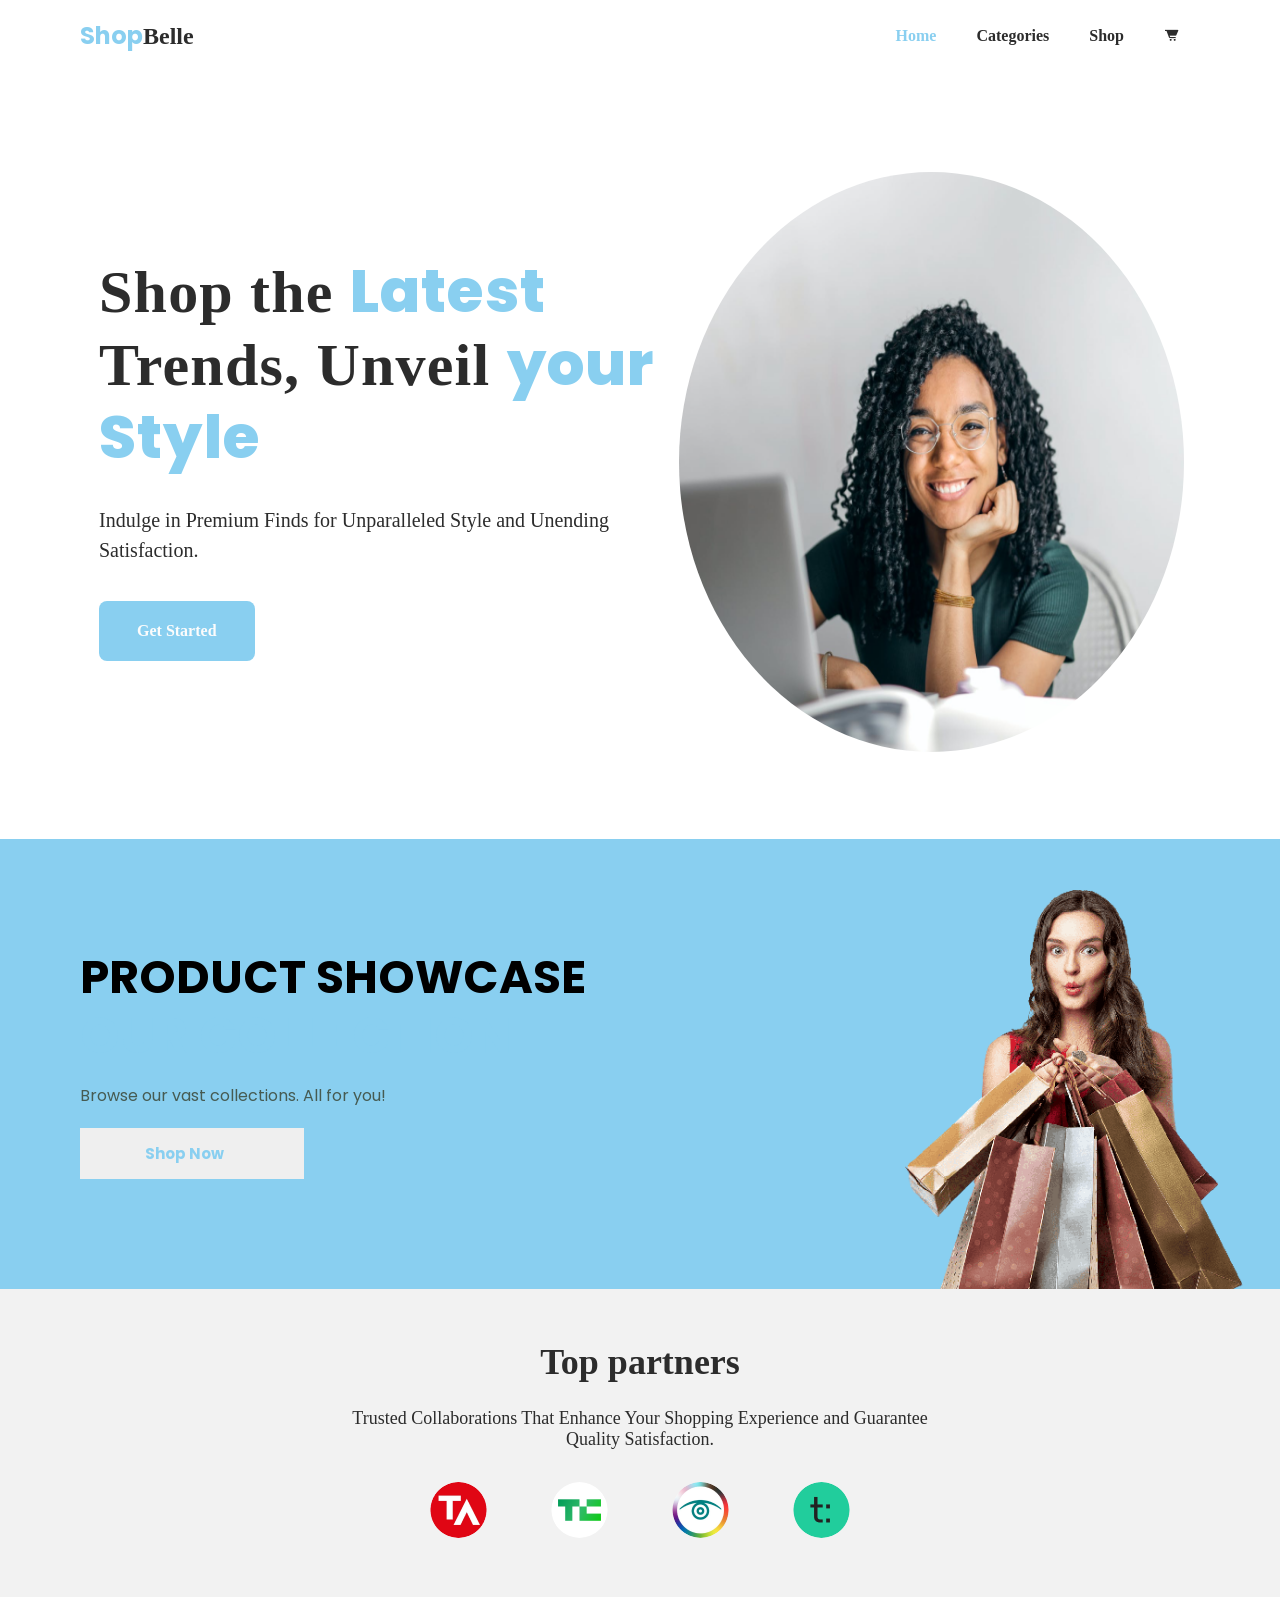
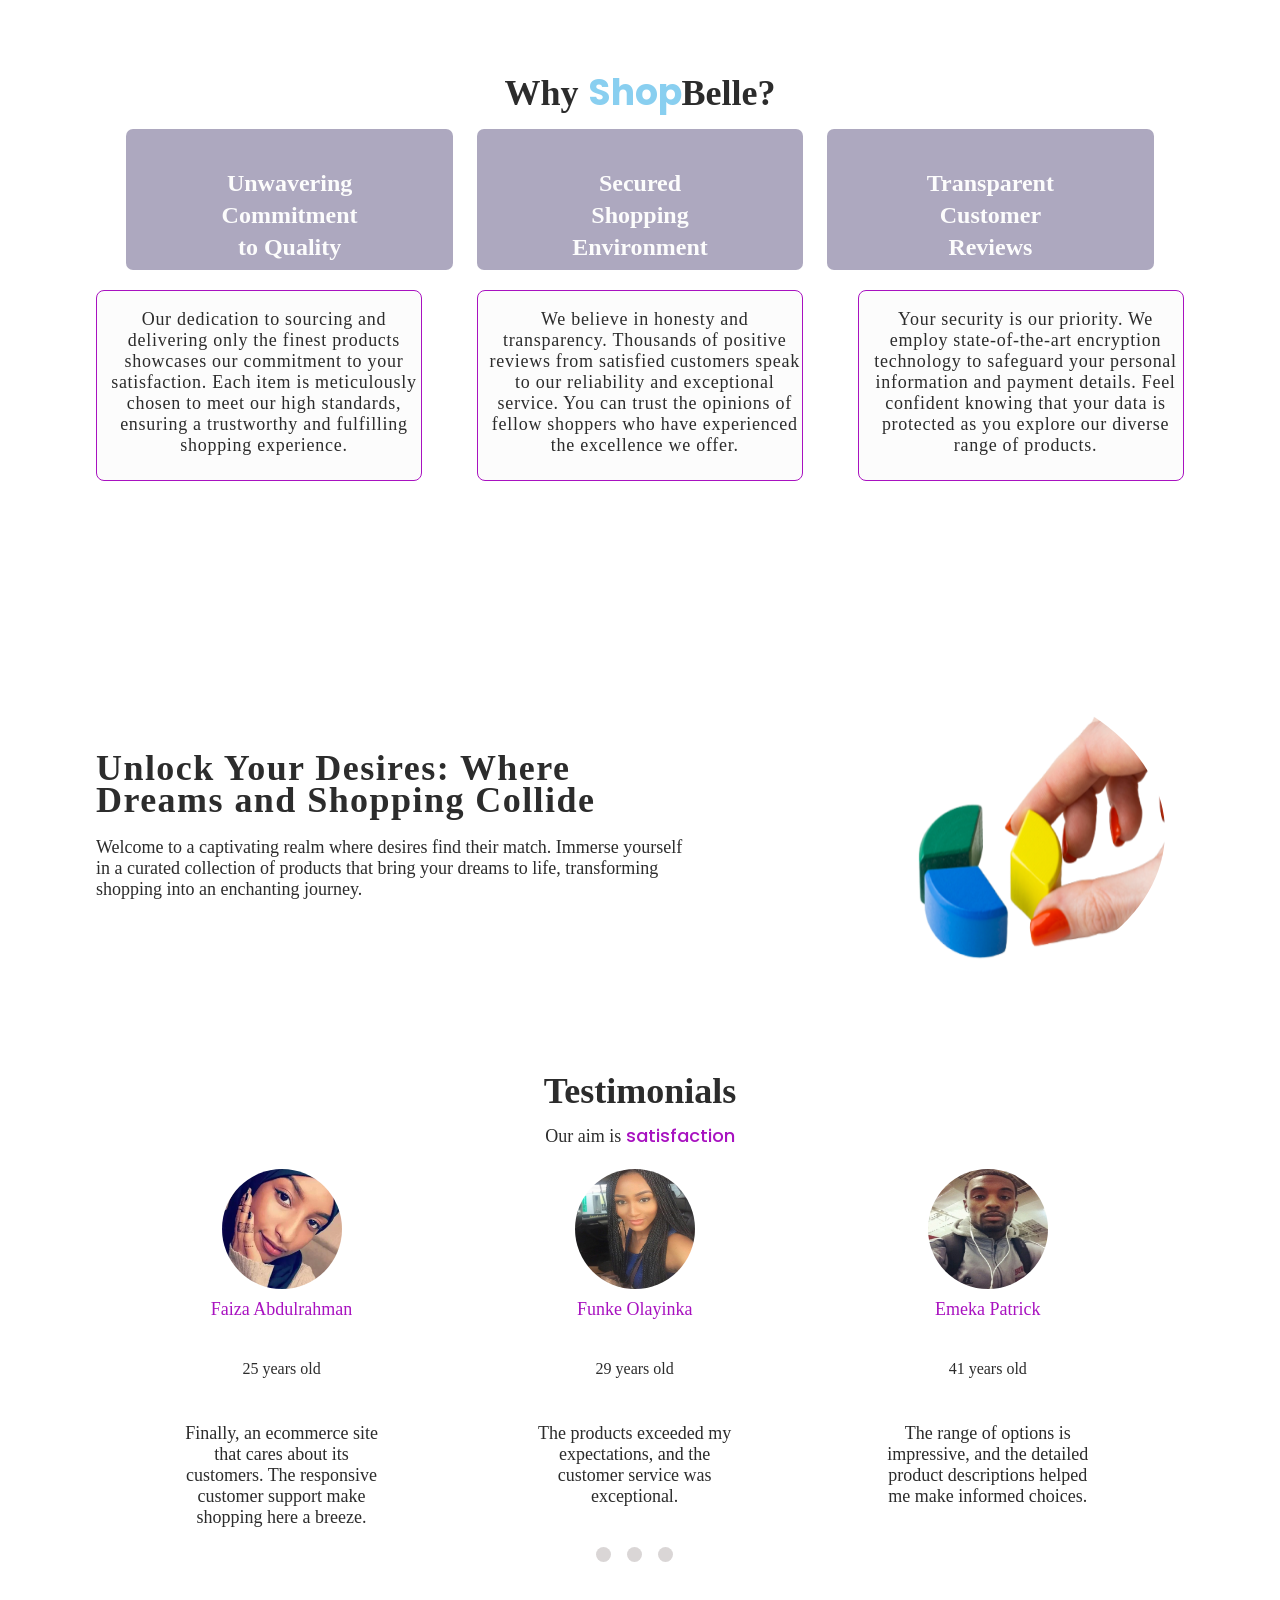
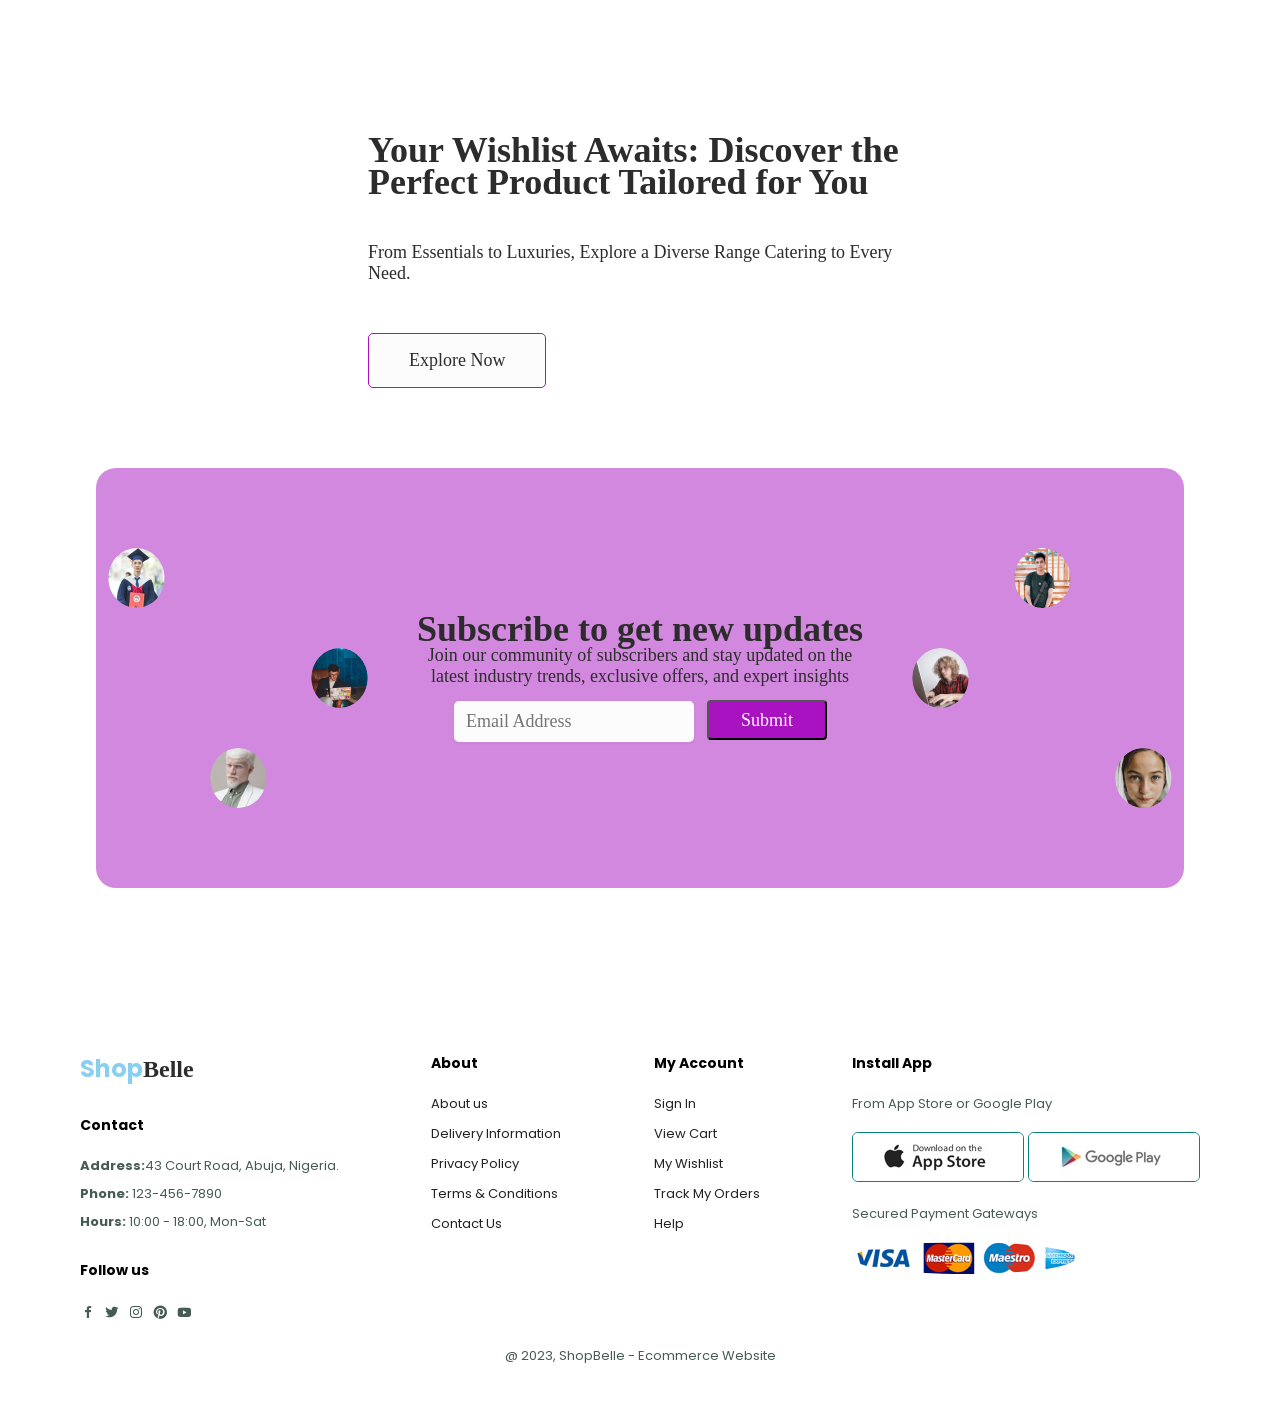
<file: index.html>
<!DOCTYPE html>
<html lang="en">
  <head>
    <meta charset="UTF-8" />
    <meta name="viewport" content="width=device-width, initial-scale=1.0" />
    <title>Landing Page</title>
    <link rel="stylesheet" href="index.css" />
    <link href='https://unpkg.com/boxicons@2.1.4/css/boxicons.min.css' rel='stylesheet'>
    <link rel="preconnect" href="https://fonts.googleapis.com">
    <link rel="preconnect" href="https://fonts.gstatic.com" crossorigin>
    <link
      href="https://fonts.googleapis.com/css2?family=Bentham&family=Lato:ital,wght@0,300;0,400;0,700;1,300;1,400&family=Poppins:ital,wght@0,100;0,200;0,300;0,400;0,500;0,600;0,700;1,100;1,200;1,300;1,400;1,500;1,600&display=swap"
      rel="stylesheet">
  </head>
  <body>
    <section id="header">
      <div 
      class="logo">Shop<span>Belle</span>
    </div>
      <div>
          <ul id="navbar">
              <li><a class="active" href="index.html"> Home</a></li>
              <li><a href="sign-up.html"> Categories</a></li>
              <li><a href="sign-up.html"> Shop</a></li>
              <li><a href="#"><i class='bx bxs-cart-alt'></i></a></li>
          </ul>
      </div>
  </section>
  
      <!-- first section -->
      <section class="one">
        <div class="one-holder">
          <div class="sectone-intro">
            <h1 class="intro-hd">
              Shop the <span>Latest</span> Trends, Unveil
              <span>your Style</span>
            </h1>
            <p class="intro-para">
              Indulge in Premium Finds for Unparalleled Style and
              Unending Satisfaction.
            </p>

            <a href="sign-up.html" class="start"> Get Started </a>
          </div>
          <div class="sectone-img">
            <img src="image/image 30.png" alt="" />
          </div>
        </div>
      </section>

      <!-- another section-->

      <!-- <section id="deployment">
          <h2>Deployed Site</h2>
        <p> Click below to navigate to the deployed project application.</p>
        <a href=""> 
          <button>View</button>
        </a> 
        </style>
    </section> -->

      <section id="productshowcase">
        <h2>PRODUCT SHOWCASE</h2>    
        <h1>OUR COLLECTION</h1>
        <p> Browse our vast collections. All for you!</p>
        <a href="sign-up.html"> 
          <button>Shop Now</button>
        </a> 
    </section>

      <!-- second section -->
      <section class="two">
        <div class="two-holder">
          <h2 class="two-hd">Top partners</h2>
          <p class="two-para">
            Trusted Collaborations That Enhance Your Shopping Experience 
            and Guarantee Quality Satisfaction.
            
          </p>

          <div class="logo-holders">
            <div class="logo-hold">
              <img src="image/Tech Advisor - jpeg 0.png" alt="" />
            </div>

            <div class="logo-hold">
              <img src="image/TechCrunch - png 0.png" alt="" />
            </div>

            <div class="logo-hold">
              <img src="image/TechTarget - jpeg 0.png" alt="" />
            </div>

            <div class="logo-hold">
              <img src="image/Teachable - png 0.png" alt="" />
            </div>
          </div>
        </div>
      </section>

    
       
      <!-- third section -->
      <section class="three">
        <div class="three-holder">
          <h2 class="three-hd">Why <span>Shop</span>Belle?</h2>

          <div class="three-first-row">
            <div>
              <h3 class="assure">Unwavering Commitment to Quality</h3>
            </div>

            <div>
              <h3 class="assure">Secured Shopping Environment</h3>
            </div>

            <div>
              <h3 class="assure">Transparent Customer Reviews</h3>
            </div>
          </div>

          <div class="three-second-row">
            <div>
              <p class="assure-info">
                Our dedication to sourcing and delivering only the finest products 
                showcases our commitment to your satisfaction. Each item is 
                meticulously chosen to meet our high standards, ensuring a trustworthy 
                and fulfilling shopping experience.
                
                
                
              </p>
            </div>

            <div>
              <p class="assure-info">
                We believe in honesty and transparency. Thousands of positive reviews 
                from satisfied customers speak to our reliability and exceptional service. 
                You can trust the opinions of fellow shoppers who have experienced the excellence we offer.
              </p>
            </div>

            <div>
              <p class="assure-info">
                Your security is our priority. We employ state-of-the-art encryption technology to safeguard 
                your personal information and payment details. Feel confident knowing that your data is protected 
                as you explore our diverse range of products.
              </p>
            </div>
          </div>
        </div>
      </section>

    </br></br>

      <br>
      <!-- <section id="aboutproject">
        <h2>About This Project</h2></br>
        <h4>Description</h4></br>
        <p>
          As passionate web developers and students at Holberton School, our journey into the world of web development has been a thrilling 
          adventure filled with countless learning experiences. The inspiration for this project, which we proudly present as a Portfolio Project 
          for Holberton School, originates from a personal fascination with the power of e-commerce and its potential to transform the way businesses 
          connect with their customers. 
          Delving into the world of HTML, CSS, and JavaScript, we realized the immense potential of these technologies to create immersive online 
          experiences. 
          The inspiration for this project truly crystallized when we noticed a gap in the market for a specific niche that we were passionate about. 
          We saw an opportunity to combine our love for web development with our interest in this niche, and that's when the idea for this project was born. 
          </br></br>Throughout the project's development, we poured our hearts and souls into every line of code, every design element, and every user interaction. 
          We constantly drew inspiration from the world of web development and e-commerce, exploring the latest design trends, studying successful online businesses, 
          and learning about the nuances of user experience.
          </br>This project is a testament to our growth as web developers and the transformative journey we've undergone at Holberton School. 
          It's a representation of our passion for creating meaningful online experiences and determination to contribute to the ever-evolving world of e-commerce.
          We invite you to explore this Portfolio Project, which is not just a culmination of our technical skills but also a reflection of our personal journey in web development.
        </p>
       
    </br>
    <h4> Team Members Links</h4>
      <section id="teams" class='parent'>
        <div class='child'>
          <h5>Omidiji Oluwaseyi Simon</h5>
          </br></br> <strong>LinkedIn</strong>: <a href="https://linkedin.com/in/" target="_blank"> omidiji-oluwaseyi's LinkedIn </a>
          </br></br> <strong>Github</strong>: <a href="https://github.com/Distinctsy/" target="_blank"> Distinctsy's Github </a>
          </br></br> <strong>Twitter</strong>: <a href="https://twitter.com/" target="_blank"> Distinctsy's Twitter </a>
        </div>

        <div class='child'>
          <h5>Babatunde Saheed Oluwunmi Babatunde</h5>
          </br></br> <strong>LinkedIn</strong>: <a href="https://linkedin.com/in/saheed-babatunde" target="_blank"> Babatunde's LinkedIn </a>
          </br></br> <strong>Github</strong>: <a href="https://github.com/Olababs98" target="_blank"> Babatunde's Github </a>
          </br></br> <strong>Twitter</strong>: <a href="https://twitter.com/Saheed63774779" target="_blank"> Babatunde's Twitter </a>
        </div>

        <div class='child'>
          <h5>Maryam Garba</h5>
          </br> <strong>LinkedIn</strong>: <a href="https://linkedin.com/in/masha-a-m/" target="_blank"> Maryam's LinkedIn </a>
          </br></br> <strong>Github</strong>: <a href="https://github.com/masha-a-m/" target="_blank"> Maryam's Github</a> 
          </br></br> <strong>Twitter</strong>: <a href="https://twitter.com/bookoverboys/" target="_blank"> Maryam's Twitter</a>
        </div>

      </section>
        
        </br><h4>Github Repository</h4>
        <a href="https://github.com/Distinctsy/alx_project_1" target="_blank"> ShopVerse </a>


      </section> -->
    
  
      
      <!-- fourth section -->
      <section class="four">
        <div class="four-holder">
          <div class="sectfour-intro">
            <h2 class="sectfour-hd">
              Unlock Your Desires: Where Dreams and Shopping Collide
            </h2>
            <p class="sectfour-para">
              Welcome to a captivating realm where desires find their match. 
              Immerse yourself in a curated collection of products that bring your dreams to life, 
              transforming shopping into an enchanting journey.
            </p>
          </div>

          <div class="sectfour-img">
            <img src="image/Close up hand holding pie chart.png" alt="" />
          </div>
        </div>
      </section>

      <!-- fifth section -->
            <!-- sixth section -->
      <section class="six">
        <div class="six-holder">
          <h2 class="six-hd">Testimonials</h2>
          <p class="six-para">Our aim is <span>satisfaction</span></p>

          <div class="slide">
            <div class="slide-one">
              <img src="./image2/serially/20201011164920_467504003_2507264626631519049_480_463_80_webp.jpg" alt="" width="120" height="120"/>
              <h3 class="identity">Faiza Abdulrahman</h3>
              <p class="identity-age">25 years old</p>

              <p class="silde-para">
                Finally, an ecommerce site that cares about its customers. 
                The responsive customer support make shopping here a breeze.
              </p>
            </div>

            <div class="slide-one">
              <img src="./image2/serially/77b2f5e9cae0e7438c8230a9085d1b6b.jpg" alt="" width="120" height="120" />
              <style>
                img{
                  border-radius: 50%;
                }
              </style>
              <h3 class="identity">Funke Olayinka</h3>
              <p class="identity-age">29 years old</p>

              <p class="silde-para">
                The products exceeded my expectations, and the customer 
                service was exceptional. 
              </p>
            </div>

            <div class="slide-one">
              <img src="./image2/serially/10918136_igboman2_jpegacf91294770fcf8e8bcb86365ba8bd3f.jpg" alt="" width="120" height="120"/>
              <h3 class="identity">Emeka Patrick</h3>
              <p class="identity-age">41 years old</p>

              <p class="silde-para">
                The range of options is impressive, and the detailed product 
                descriptions helped me make informed choices.
              </p>
            </div>
          </div>
          <div class="coldots">
            <span class="dot" onclick="currentSlides(1)"></span>
            <span class="dot" onclick="currentSlides(2)"></span>
            <span class="dot" onclick="currentSlides(3)"></span>
          </div>
        </div>
      </section>

      <br><br><br><br><br>
      <!-- seventh section -->
      <section class="seven">
        <div class="seven-holder">
          <div class="sectsev-intro">
            <h1 class="intro-hd">Your Wishlist Awaits: 
              Discover the Perfect Product Tailored for You</h1>
            <p class="seven-para">
              From Essentials to Luxuries, Explore a Diverse Range 
              Catering to Every Need.
            </p>
            
            <a href="sign-up.html" class="start-join"> Explore Now </a>
          </div>
          
          </div>
        </div>
        <!-- <div class="shade"></div> -->
      </section>

      <!-- eigth section -->
      <section class="eight">
        <div class="eight-holder">
          <div class="eight-one">
            <div class="dp-holder">
              <img src="image/Ellipse 168.png" alt="" />
            </div>
            <div class="dp-holder">
              <img src="image/Ellipse 167.png" alt="" />
            </div>
            <div class="dp-holder">
              <img src="image/Ellipse 166.png" alt="" />
            </div>
          </div>
          <div class="eight-two">
            <h2 class="eight-two-hd">Subscribe to get new updates</h2>
            <div class="eight-two-para">
              Join our community of subscribers and stay updated on the latest
              industry trends, exclusive offers, and expert insights
            </div>
            <form action="" method="post">
              <input
                type="email"
                name="email"
                id="email"
                placeholder="Email Address"
              />
              <input type="submit" value="Submit" class="start" />
            </form>
          </div>
          <div class="eight-three">
            <div class="dp-holder">
              <img src="image/Ellipse 166 (1).png" alt="" />
            </div>
            <div class="dp-holder">
              <img src="image/Ellipse 167 (1).png" alt="" />
            </div>
            <div class="dp-holder">
              <img src="image/Ellipse 168 (1).png" alt="" />
            </div>
          </div>
        </div>
      </section>

      <!-- finally footer -->

      <br><br><br><br><br>
      <footer class="section-p1">
        <div class="col">
            <div class="logo">Shop<span>Belle</span></div>
            <h4>Contact</h4>
            <p><strong>Address:</strong>43 Court Road, Abuja, Nigeria.</p>
            <p><strong>Phone:</strong> 123-456-7890</p>
            <p><strong>Hours:</strong> 10:00 - 18:00, Mon-Sat</p>
            <div class="follow">
                <h4> Follow us</h4>
                <div class="icon">
                    <i class='bx bxl-facebook'></i>
                    <i class='bx bxl-twitter' ></i>
                    <i class='bx bxl-instagram'></i>
                    <i class='bx bxl-pinterest' ></i>
                    <i class='bx bxl-youtube' ></i>
                </div>
            </div>
        </div>
    
        <div class="col">
            <h4>About</h4>
            <a href="#">About us</a>
            <a href="#">Delivery Information</a>
            <a href="#">Privacy Policy</a>
            <a href="#">Terms & Conditions</a>
            <a href="#">Contact Us</a>
        </div>
    
        <div class="col">
            <h4>My Account</h4>
            <a href="#">Sign In</a>
            <a href="#">View Cart</a>
            <a href="#">My Wishlist</a>
            <a href="#">Track My Orders</a>
            <a href="#">Help</a>
        </div>
    
        <div class="col install">
            <h4> Install App</h4>
            <p>From App Store or Google Play</p>
            <div class="row">
                <img src="image2/app.jpg" alt="">
                <img src="image2/play.jpg" alt="" >
            </div>
            <p>Secured Payment Gateways</p>
            <img src="image2/pay.png" alt="" >
    
        </div>
    
        <div class="copyright">
            <p>@ 2023, ShopBelle - Ecommerce Website</p>
        </div>
    
       </footer>
    
    </div>
  </body>
</html>
</file>
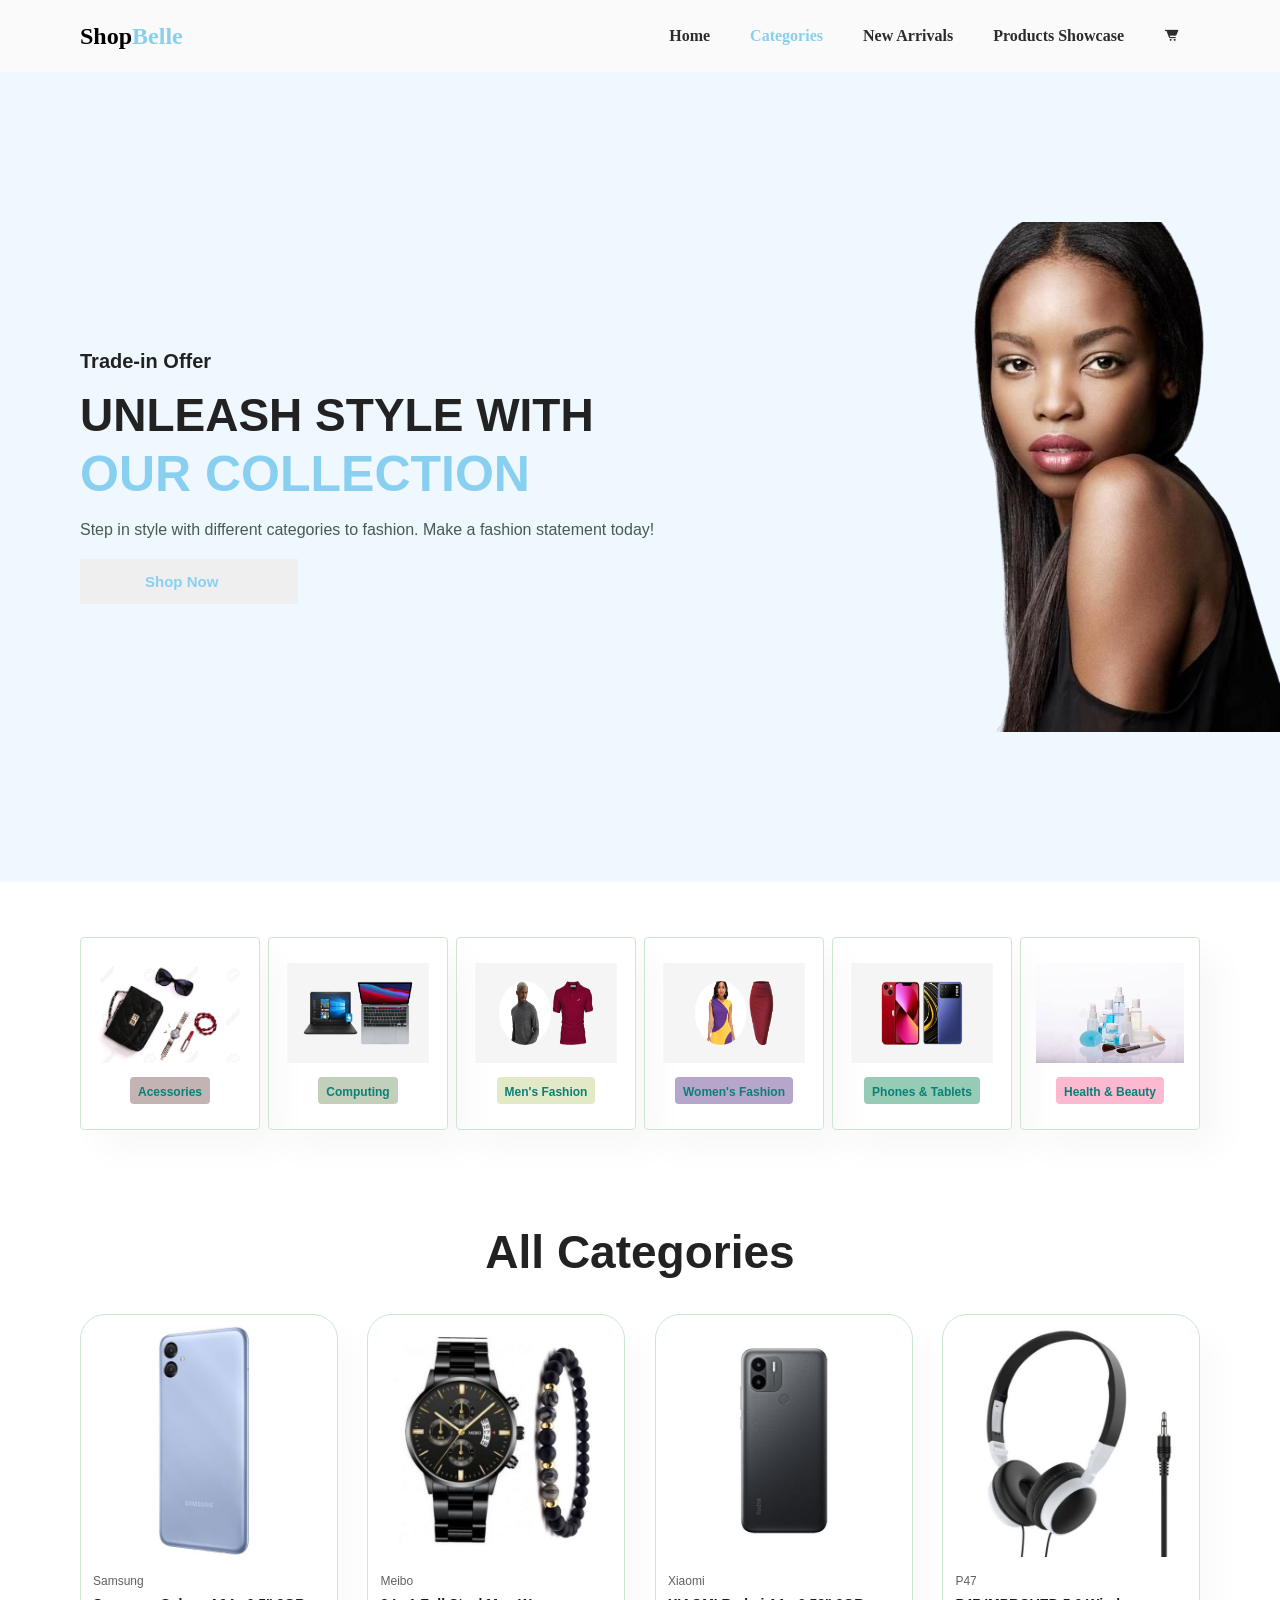
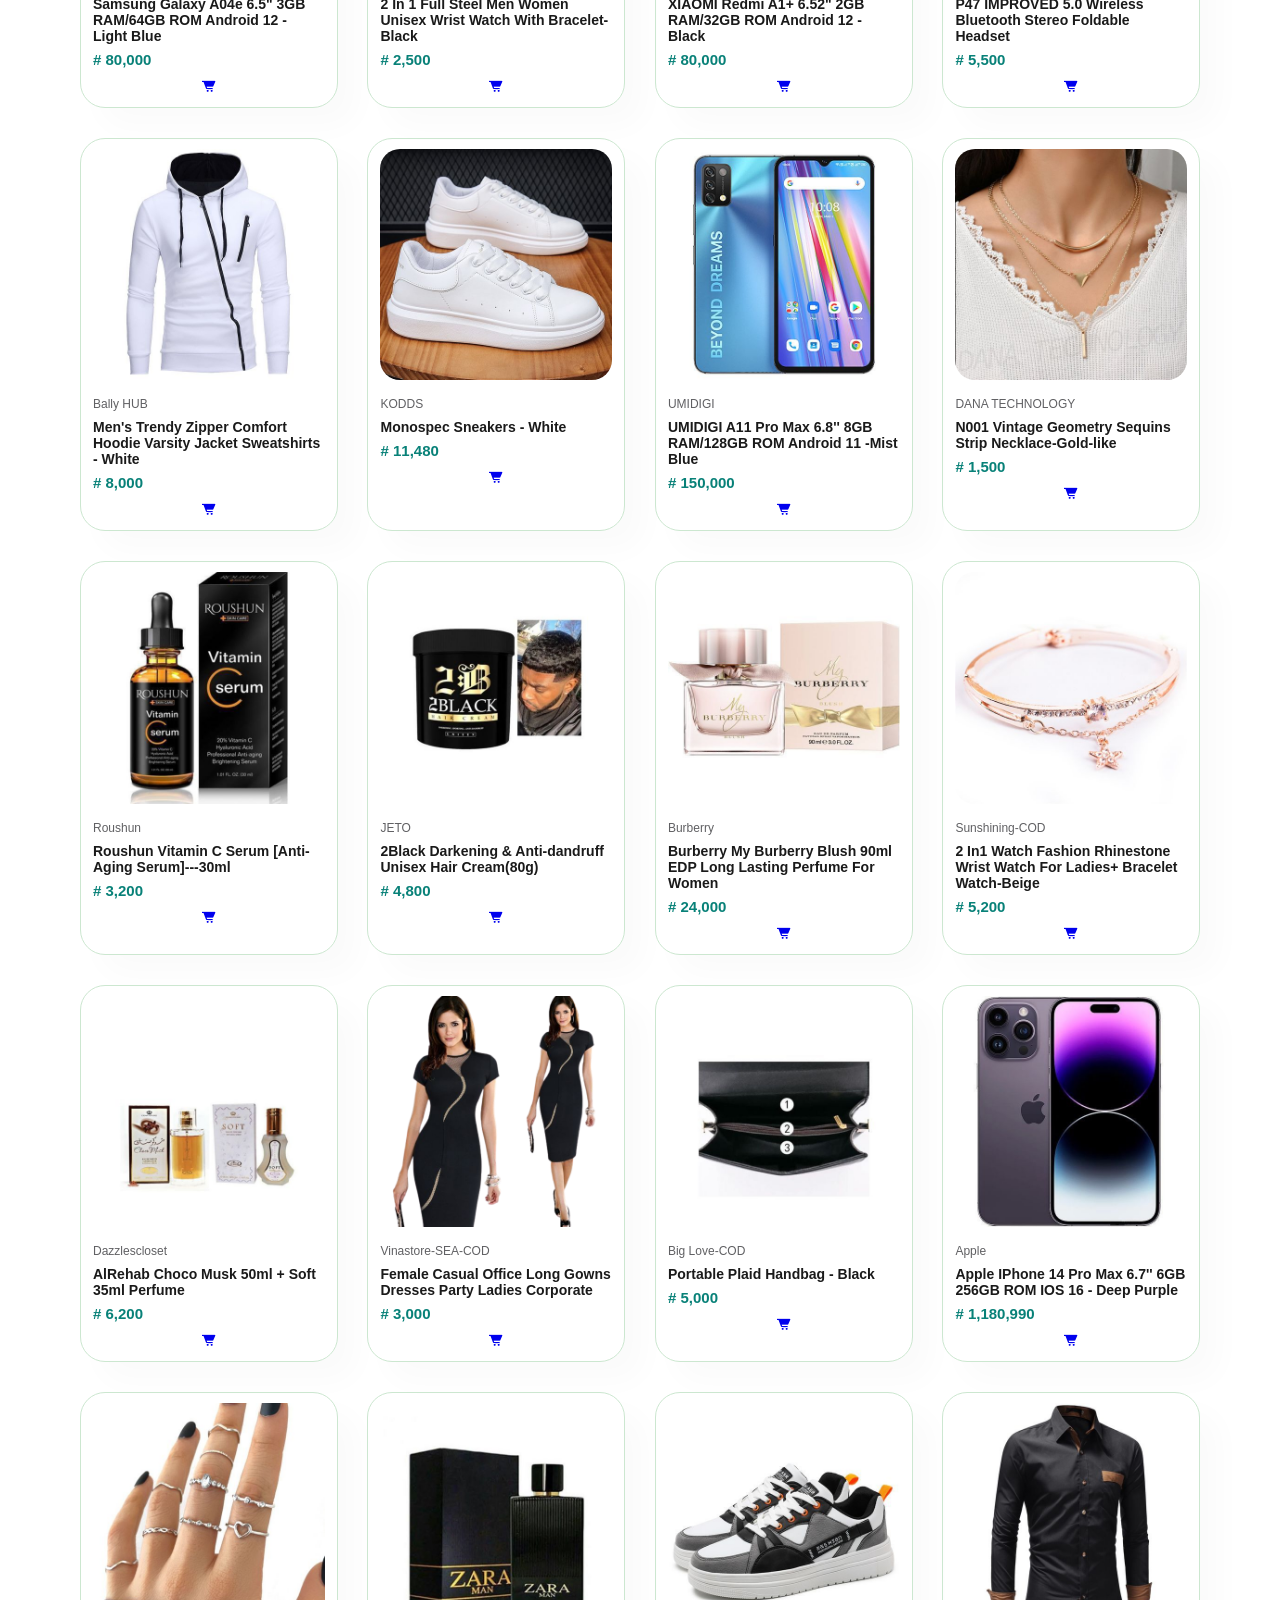
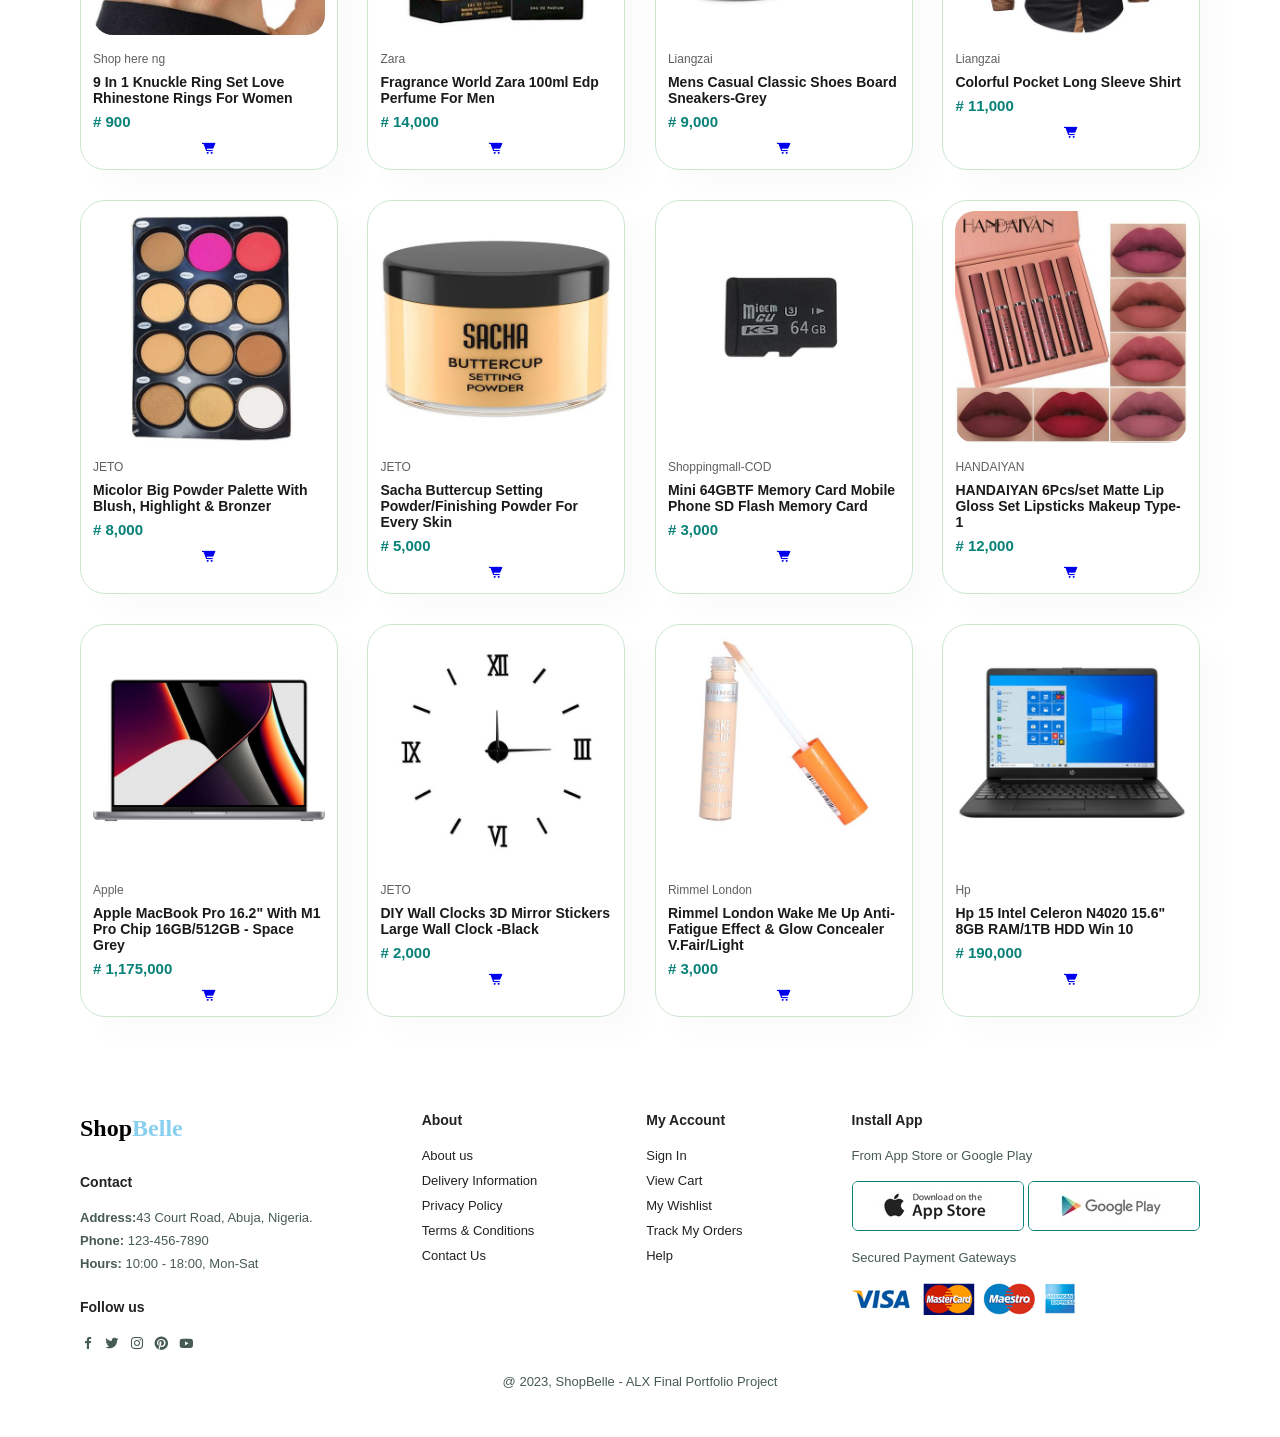
<file: categories.html>
<!DOCTYPE html>
<html lang="en">
<head>
    <meta charset="UTF-8">
    <meta name="viewport" content="width=device-width, initial-scale=1.0">
    <title>Categories</title>
    <link rel="stylesheet" href="categories.css">
    <link href='https://unpkg.com/boxicons@2.1.4/css/boxicons.min.css' rel='stylesheet'>
</head>

<body>

    <section id="header">
        <div class="logo">Shop<span>Belle</span></div>
        <div>
            <ul id="navbar">
                <li><a href="landing-page.html"> Home</a></li>
                <li><a class="active" href="categories.html"> Categories</a></li>
                <li><a href="newarrivals.html"> New Arrivals</a></li>
                <li><a href="products.html"> Products Showcase</a></li>
                <li><a href="products.html"><i class='bx bxs-cart-alt'></i></a></li>
            </ul>
        </div>
        
    </section>

    <section id="hero">
        <h4>Trade-in Offer</h4>
        <h2>UNLEASH STYLE WITH</h2>    
        <h1>OUR COLLECTION</h1>
        <p> Step in style with different categories to fashion. Make a fashion statement today!</p>
        <button>Shop Now</button>
    </section>

    <section id="feature" class="section-p1">
        <div class="fe-box">
            <img src="image2/serially/48582381-fashion-accessories-on-white-background.jpg" alt="" width="100" height="100">
            <h6>Acessories</h6>
        </div>
        <div class="fe-box">
            <img src="image2/serially/laptops_260x144.png" alt="" width="100" height="100">
            <h6>Computing</h6>
        </div>
        <div class="fe-box">
            <img src="image2/serially/mens-clothing_260x144.png" alt="" width="100" height="100">
            <h6>Men's Fashion</h6>
        </div>
        <div class="fe-box">
            <img src="image2/serially/womens-clothing_260x144.png" alt="" width="100" height="100">
            <h6>Women's Fashion</h6>
        </div>
        <div class="fe-box">
            <img src="image2/serially/phone-deals_260x144.png" alt="" width="100" height="100">
            <h6>Phones & Tablets</h6>
        </div>
        <div class="fe-box">
            <img src="image2/serially/heath.jpg" alt="" width="100" height="100">
            <h6>Health & Beauty</h6>
        </div>
    </section>

    <section id="product1" class="section-p1">
        <h2>All Categories</h2>
        <div class="pro-container">
            <div class="pro">
                <img src="image2/serially/samsung glazy light blue.jpg" alt="">
                <div class="des">
                    <span>Samsung</span>
                    <h5>Samsung Galaxy A04e 6.5" 3GB RAM/64GB ROM Android 12 - Light Blue</h5>
                    <div class="star">
                        <i class="fas fa-star"></i>
                        <i class="fas fa-star"></i>
                        <i class="fas fa-star"></i>
                        <i class="fas fa-star"></i>
                        <i class="fas fa-star"></i>
                    </div>
                    <h4># 80,000</h4>
                </div>
                <a href="#"><i class='bx bxs-cart-alt'></i></a>
            </div>
            <div class="pro">
                <img src="image2/serially/unisex wrist watch.jpg" alt="">
                <div class="des">
                    <span>Meibo</span>
                    <h5>2 In 1 Full Steel Men Women Unisex Wrist Watch With Bracelet- Black</h5>
                    <div class="star">
                        <i class="fas fa-star"></i>
                        <i class="fas fa-star"></i>
                        <i class="fas fa-star"></i>
                        <i class="fas fa-star"></i>
                        <i class="fas fa-star"></i>
                    </div>
                    <h4># 2,500</h4>
                </div>
                <a href="#"><i class='bx bxs-cart-alt'></i></a>
            </div>
            <div class="pro">
                <img src="image2/serially/Xiaomi redmi.jpg" alt="">
                <div class="des">
                    <span>Xiaomi</span>
                    <h5>XIAOMI Redmi A1+ 6.52" 2GB RAM/32GB ROM Android 12 - Black</h5>
                    <div class="star">
                        <i class="fas fa-star"></i>
                        <i class="fas fa-star"></i>
                        <i class="fas fa-star"></i>
                        <i class="fas fa-star"></i>
                        <i class="fas fa-star"></i>
                    </div>
                    <h4># 80,000</h4>
                </div>
                <a href="#"><i class='bx bxs-cart-alt'></i></a>
            </div>
            <div class="pro">
                <img src="image2/serially/wired.jpg" alt="">
                <div class="des">
                    <span>P47</span>
                    <h5>P47 IMPROVED 5.0 Wireless Bluetooth Stereo Foldable Headset</h5>
                    <div class="star">
                        <i class="fas fa-star"></i>
                        <i class="fas fa-star"></i>
                        <i class="fas fa-star"></i>
                        <i class="fas fa-star"></i>
                        <i class="fas fa-star"></i>
                    </div>
                    <h4># 5,500</h4>
                </div>
                <a href="#"><i class='bx bxs-cart-alt'></i></a>
            </div>
            <div class="pro">
                <img src="image2/serially/mens hooded shirt.jpg" alt="">
                <div class="des">
                    <span>Bally HUB</span>
                    <h5>Men's Trendy Zipper Comfort Hoodie Varsity Jacket Sweatshirts - White</h5>
                    <div class="star">
                        <i class="fas fa-star"></i>
                        <i class="fas fa-star"></i>
                        <i class="fas fa-star"></i>
                        <i class="fas fa-star"></i>
                        <i class="fas fa-star"></i>
                    </div>
                    <h4># 8,000</h4>
                </div>
                <a href="#"><i class='bx bxs-cart-alt'></i></a>
            </div>
            <div class="pro">
                <img src="image2/serially/monoscec sneakers.jpg" alt="">
                <div class="des">
                    <span>KODDS</span>
                    <h5>Monospec Sneakers - White</h5>
                    <div class="star">
                        <i class="fas fa-star"></i>
                        <i class="fas fa-star"></i>
                        <i class="fas fa-star"></i>
                        <i class="fas fa-star"></i>
                        <i class="fas fa-star"></i>
                    </div>
                    <h4># 11,480</h4>
                </div>
                <a href="#"><i class='bx bxs-cart-alt'></i></a>
            </div>
            <div class="pro">
                <img src="image2/serially/umidigi.jpg" alt="">
                <div class="des">
                    <span>UMIDIGI</span>
                    <h5>UMIDIGI A11 Pro Max 6.8'' 8GB RAM/128GB ROM Android 11 -Mist Blue</h5>
                    <div class="star">
                        <i class="fas fa-star"></i>
                        <i class="fas fa-star"></i>
                        <i class="fas fa-star"></i>
                        <i class="fas fa-star"></i>
                        <i class="fas fa-star"></i>
                    </div>
                    <h4># 150,000</h4>
                </div>
                <a href="#"><i class='bx bxs-cart-alt'></i></a>
            </div>
            <div class="pro">
                <img src="image2/serially/1 (1).jpg" alt="">
                <div class="des">
                    <span>DANA TECHNOLOGY</span>
                    <h5>N001 Vintage Geometry Sequins Strip Necklace-Gold-like</h5>
                    <div class="star">
                        <i class="fas fa-star"></i>
                        <i class="fas fa-star"></i>
                        <i class="fas fa-star"></i>
                        <i class="fas fa-star"></i>
                        <i class="fas fa-star"></i>
                    </div>
                    <h4># 1,500</h4>
                </div>
                <a href="#"><i class='bx bxs-cart-alt'></i></a>
            </div>
            <div class="pro">
                <img src="image2/serially/roshun.jpg" alt="">
                <div class="des">
                    <span>Roushun</span>
                    <h5>Roushun Vitamin C Serum [Anti-Aging Serum]---30ml</h5>
                    <div class="star">
                        <i class="fas fa-star"></i>
                        <i class="fas fa-star"></i>
                        <i class="fas fa-star"></i>
                        <i class="fas fa-star"></i>
                        <i class="fas fa-star"></i>
                    </div>
                    <h4># 3,200</h4>
                </div>
                <a href="#"><i class='bx bxs-cart-alt'></i></a>
            </div>
            <div class="pro">
                <img src="image2/serially/hair cream anti dandruff.jpg" alt="">
                <div class="des">
                    <span>JETO</span>
                    <h5>2Black Darkening & Anti-dandruff Unisex Hair Cream(80g)</h5>
                    <div class="star">
                        <i class="fas fa-star"></i>
                        <i class="fas fa-star"></i>
                        <i class="fas fa-star"></i>
                        <i class="fas fa-star"></i>
                        <i class="fas fa-star"></i>
                    </div>
                    <h4># 4,800</h4>
                </div>
                <a href="#"><i class='bx bxs-cart-alt'></i></a>
            </div>
            <div class="pro">
                <img src="image2/serially/burberry.jpg" alt="">
                <div class="des">
                    <span>Burberry</span>
                    <h5>Burberry My Burberry Blush 90ml EDP Long Lasting Perfume For Women</h5>
                    <div class="star">
                        <i class="fas fa-star"></i>
                        <i class="fas fa-star"></i>
                        <i class="fas fa-star"></i>
                        <i class="fas fa-star"></i>
                        <i class="fas fa-star"></i>
                    </div>
                    <h4># 24,000</h4>
                </div>
                <a href="#"><i class='bx bxs-cart-alt'></i></a>
            </div>
            <div class="pro">
                <img src="image2/serially/womens bracelet.jpg" alt="">
                <div class="des">
                    <span>Sunshining-COD</span>
                    <h5>2 In1 Watch Fashion Rhinestone Wrist Watch For Ladies+ Bracelet Watch-Beige</h5>
                    <div class="star">
                        <i class="fas fa-star"></i>
                        <i class="fas fa-star"></i>
                        <i class="fas fa-star"></i>
                        <i class="fas fa-star"></i>
                        <i class="fas fa-star"></i>
                    </div>
                    <h4># 5,200</h4>
                </div>
                <a href="#"><i class='bx bxs-cart-alt'></i></a>
            </div>
            <div class="pro">
                <img src="image2/serially/alrehab choco must.jpg" alt="">
                <div class="des">
                    <span>Dazzlescloset</span>
                    <h5>AlRehab Choco Musk 50ml + Soft 35ml Perfume</h5>
                    <div class="star">
                        <i class="fas fa-star"></i>
                        <i class="fas fa-star"></i>
                        <i class="fas fa-star"></i>
                        <i class="fas fa-star"></i>
                        <i class="fas fa-star"></i>
                    </div>
                    <h4># 6,200</h4>
                </div>
                <a href="#"><i class='bx bxs-cart-alt'></i></a>
            </div>
            <div class="pro">
                <img src="image2/serially/1__2_-removebg-preview.png" alt="">
                <div class="des">
                    <span>Vinastore-SEA-COD</span>
                    <h5>Female Casual Office Long Gowns Dresses Party Ladies Corporate</h5>
                    <div class="star">
                        <i class="fas fa-star"></i>
                        <i class="fas fa-star"></i>
                        <i class="fas fa-star"></i>
                        <i class="fas fa-star"></i>
                        <i class="fas fa-star"></i>
                    </div>
                    <h4># 3,000</h4>
                </div>
                <a href="#"><i class='bx bxs-cart-alt'></i></a>
            </div>
            <div class="pro">
                <img src="image2/serially/plain handbag.jpg" alt="">
                <div class="des">
                    <span>Big Love-COD</span>
                    <h5>Portable Plaid Handbag - Black</h5>
                    <div class="star">
                        <i class="fas fa-star"></i>
                        <i class="fas fa-star"></i>
                        <i class="fas fa-star"></i>
                        <i class="fas fa-star"></i>
                        <i class="fas fa-star"></i>
                    </div>
                    <h4># 5,000</h4>
                </div>
                <a href="#"><i class='bx bxs-cart-alt'></i></a>
            </div>
            <div class="pro">
                <img src="image2/serially/apple phone.jpg" alt="">
                <div class="des">
                    <span>Apple</span>
                    <h5>Apple IPhone 14 Pro Max 6.7'' 6GB 256GB ROM IOS 16 - Deep Purple</h5>
                    <div class="star">
                        <i class="fas fa-star"></i>
                        <i class="fas fa-star"></i>
                        <i class="fas fa-star"></i>
                        <i class="fas fa-star"></i>
                        <i class="fas fa-star"></i>
                    </div>
                    <h4># 1,180,990</h4>
                </div>
                <a href="#"><i class='bx bxs-cart-alt'></i></a>
            </div>
            <div class="pro">
                <img src="image2/serially/9 in 1 ring.jpg" alt="">
                <div class="des">
                    <span>Shop here ng</span>
                    <h5>9 In 1 Knuckle Ring Set Love Rhinestone Rings For Women</h5>
                    <div class="star">
                        <i class="fas fa-star"></i>
                        <i class="fas fa-star"></i>
                        <i class="fas fa-star"></i>
                        <i class="fas fa-star"></i>
                        <i class="fas fa-star"></i>
                    </div>
                    <h4># 900</h4>
                </div>
                <a href="#"><i class='bx bxs-cart-alt'></i></a>
            </div>
            <div class="pro">
                <img src="image2/serially/zara for men.jpg" alt="">
                <div class="des">
                    <span>Zara</span>
                    <h5>Fragrance World Zara 100ml Edp Perfume For Men</h5>
                    <div class="star">
                        <i class="fas fa-star"></i>
                        <i class="fas fa-star"></i>
                        <i class="fas fa-star"></i>
                        <i class="fas fa-star"></i>
                        <i class="fas fa-star"></i>
                    </div>
                    <h4># 14,000</h4>
                </div>
                <a href="#"><i class='bx bxs-cart-alt'></i></a>
            </div>
            <div class="pro">
                <img src="image2/serially/men casual sneakers.jpg" alt="">
                <div class="des">
                    <span>Liangzai</span>
                    <h5>Mens Casual Classic Shoes Board Sneakers-Grey</h5>
                    <div class="star">
                        <i class="fas fa-star"></i>
                        <i class="fas fa-star"></i>
                        <i class="fas fa-star"></i>
                        <i class="fas fa-star"></i>
                        <i class="fas fa-star"></i>
                    </div>
                    <h4># 9,000</h4>
                </div>
                <a href="#"><i class='bx bxs-cart-alt'></i></a>
            </div>
            <div class="pro">
                <img src="image2/serially/pocket long sleeve.jpg" alt="">
                <div class="des">
                    <span>Liangzai</span>
                    <h5>Colorful Pocket Long Sleeve Shirt</h5>
                    <div class="star">
                        <i class="fas fa-star"></i>
                        <i class="fas fa-star"></i>
                        <i class="fas fa-star"></i>
                        <i class="fas fa-star"></i>
                        <i class="fas fa-star"></i>
                    </div>
                    <h4># 11,000</h4>
                </div>
                <a href="#"><i class='bx bxs-cart-alt'></i></a>
            </div>
            <div class="pro">
                <img src="image2/serially/micolor powde palatee.jpg" alt="">
                <div class="des">
                    <span>JETO</span>
                    <h5>Micolor Big Powder Palette With Blush, Highlight & Bronzer</h5>
                    <div class="star">
                        <i class="fas fa-star"></i>
                        <i class="fas fa-star"></i>
                        <i class="fas fa-star"></i>
                        <i class="fas fa-star"></i>
                        <i class="fas fa-star"></i>
                    </div>
                    <h4># 8,000</h4>
                </div>
                <a href="#"><i class='bx bxs-cart-alt'></i></a>
            </div>
            <div class="pro">
                <img src="image2/serially/sacha nuttercup.jpg" alt="">
                <div class="des">
                    <span>JETO</span>
                    <h5>Sacha Buttercup Setting Powder/Finishing Powder For Every Skin</h5>
                    <div class="star">
                        <i class="fas fa-star"></i>
                        <i class="fas fa-star"></i>
                        <i class="fas fa-star"></i>
                        <i class="fas fa-star"></i>
                        <i class="fas fa-star"></i>
                    </div>
                    <h4># 5,000</h4>
                </div>
                <a href="#"><i class='bx bxs-cart-alt'></i></a>
            </div>
            <div class="pro">
                <img src="image2/serially//mini memory card.jpg" alt="">
                <div class="des">
                    <span>Shoppingmall-COD</span>
                    <h5>Mini 64GBTF Memory Card Mobile Phone SD Flash Memory Card</h5>
                    <div class="star">
                        <i class="fas fa-star"></i>
                        <i class="fas fa-star"></i>
                        <i class="fas fa-star"></i>
                        <i class="fas fa-star"></i>
                        <i class="fas fa-star"></i>
                    </div>
                    <h4># 3,000</h4>
                </div>
                <a href="#"><i class='bx bxs-cart-alt'></i></a>
            </div>
            <div class="pro">
                <img src="image2/serially/lip palette.jpg" alt="">
                <div class="des">
                    <span>HANDAIYAN</span>
                    <h5>HANDAIYAN 6Pcs/set Matte Lip Gloss Set Lipsticks Makeup Type-1</h5>
                    <div class="star">
                        <i class="fas fa-star"></i>
                        <i class="fas fa-star"></i>
                        <i class="fas fa-star"></i>
                        <i class="fas fa-star"></i>
                        <i class="fas fa-star"></i>
                    </div>
                    <h4># 12,000</h4>
                </div>
                <a href="#"><i class='bx bxs-cart-alt'></i></a>
            </div>
            <div class="pro">
                <img src="image2/serially/apple laptop.jpg" alt="">
                <div class="des">
                    <span>Apple</span>
                    <h5>Apple MacBook Pro 16.2" With M1 Pro Chip 16GB/512GB - Space Grey</h5>
                    <div class="star">
                        <i class="fas fa-star"></i>
                        <i class="fas fa-star"></i>
                        <i class="fas fa-star"></i>
                        <i class="fas fa-star"></i>
                        <i class="fas fa-star"></i>
                    </div>
                    <h4># 1,175,000</h4>
                </div>
                <a href="#"><i class='bx bxs-cart-alt'></i></a>
            </div>
            <div class="pro">
                <img src="image2/serially/clock.jpg" alt="">
                <div class="des">
                    <span>JETO</span>
                    <h5>DIY Wall Clocks 3D Mirror Stickers Large Wall Clock -Black</h5>
                    <div class="star">
                        <i class="fas fa-star"></i>
                        <i class="fas fa-star"></i>
                        <i class="fas fa-star"></i>
                        <i class="fas fa-star"></i>
                        <i class="fas fa-star"></i>
                    </div>
                    <h4># 2,000</h4>
                </div>
                <a href="#"><i class='bx bxs-cart-alt'></i></a>
            </div>
            <div class="pro">
                <img src="image2/serially/rimmel london.jpg" alt="">
                <div class="des">
                    <span>Rimmel London</span>
                    <h5>Rimmel London Wake Me Up Anti-Fatigue Effect & Glow Concealer V.Fair/Light</h5>
                    <div class="star">
                        <i class="fas fa-star"></i>
                        <i class="fas fa-star"></i>
                        <i class="fas fa-star"></i>
                        <i class="fas fa-star"></i>
                        <i class="fas fa-star"></i>
                    </div>
                    <h4># 3,000</h4>
                </div>
                <a href="#"><i class='bx bxs-cart-alt'></i></a>
            </div>
            <div class="pro">
                <img src="image2/serially/hp 15.jpg" alt="">
                <div class="des">
                    <span>Hp</span>
                    <h5>Hp 15 Intel Celeron N4020 15.6" 8GB RAM/1TB HDD Win 10</h5>
                    <div class="star">
                        <i class="fas fa-star"></i>
                        <i class="fas fa-star"></i>
                        <i class="fas fa-star"></i>
                        <i class="fas fa-star"></i>
                        <i class="fas fa-star"></i>
                    </div>
                    <h4># 190,000</h4>
                </div>
                <a href="#"><i class='bx bxs-cart-alt'></i></a>
            </div>
        </div>
    </section>

    <footer class="section-p1">
        <div class="col">
            <div class="logo">Shop <span>Belle</span></div>
            <h4>Contact</h4>
            <p><strong>Address:</strong>43 Court Road, Abuja, Nigeria.</p>
            <p><strong>Phone:</strong> 123-456-7890</p>
            <p><strong>Hours:</strong> 10:00 - 18:00, Mon-Sat</p>
            <div class="follow">
                <h4> Follow us</h4>
                <div class="icon">
                    <i class='bx bxl-facebook'></i>
                    <i class='bx bxl-twitter' ></i>
                    <i class='bx bxl-instagram'></i>
                    <i class='bx bxl-pinterest' ></i>
                    <i class='bx bxl-youtube' ></i>
                </div>
            </div>
        </div>
    
        <div class="col">
            <h4>About</h4>
            <a href="#">About us</a>
            <a href="#">Delivery Information</a>
            <a href="#">Privacy Policy</a>
            <a href="#">Terms & Conditions</a>
            <a href="#">Contact Us</a>
        </div>
    
        <div class="col">
            <h4>My Account</h4>
            <a href="#">Sign In</a>
            <a href="#">View Cart</a>
            <a href="#">My Wishlist</a>
            <a href="#">Track My Orders</a>
            <a href="#">Help</a>
        </div>
    
        <div class="col install">
            <h4> Install App</h4>
            <p>From App Store or Google Play</p>
            <div class="row">
                <img src="image2/app.jpg" alt="">
                <img src="image2/play.jpg" alt="" >
            </div>
            <p>Secured Payment Gateways</p>
            <img src="image2/pay.png" alt="" >
    
        </div>
    
        <div class="copyright">
            <p>@ 2023, ShopBelle - ALX Final Portfolio Project</p>
        </div>
    
       </footer>    
</body>

</html>
</file>
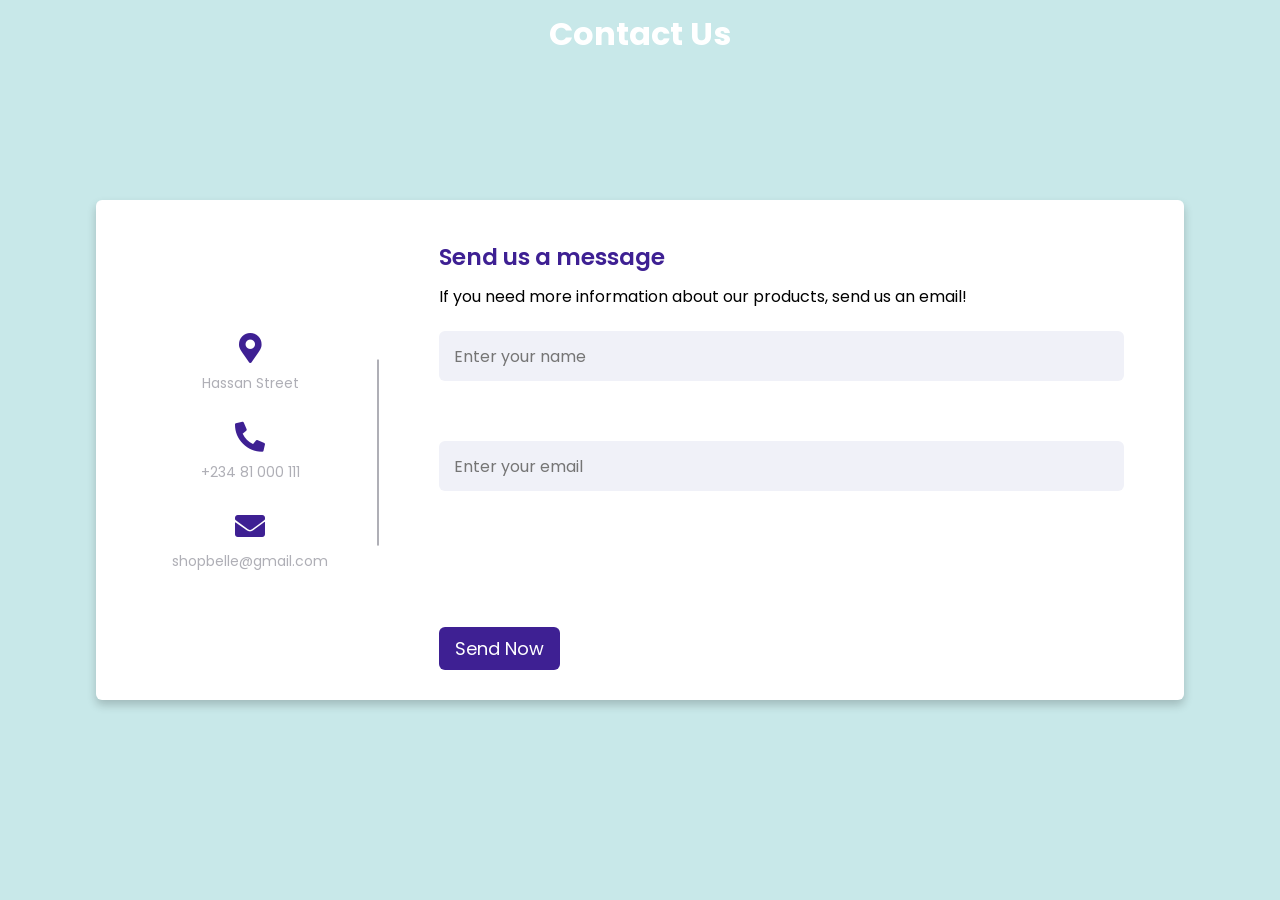
<file: contact.html>
<!DOCTYPE html>
<html lang="en">
<head>
    <meta charset="UTF-8">
    <meta name="viewport" content="width=device-width, initial-scale=1.0">
    <title>Contact Us</title>
    <link rel='stylesheet' href='https://cdnjs.cloudflare.com/ajax/libs/font-awesome/5.15.1/css/all.min.css'>
    <link rel="stylesheet" href="contact.css"
</head>

<body>
    <h1 class="cont">Contact Us</h1>
    <div class="container">
        <div class="content">
          <div class="left-side">
            <div class="address details">
              <i class="fas fa-map-marker-alt"></i>
              
              
              <div class="text-two">Hassan Street</div>
            </div>
            <div class="phone details">
              <i class="fas fa-phone-alt"></i>
              
              <div class="text-one">+234 81 000 111</div>
              
            </div>
            <div class="email details">
              <i class="fas fa-envelope"></i>
              
              <div class="text-one">shopbelle@gmail.com</div>
            
            </div>
          </div>
          <div class="right-side">
            <div class="topic-text">Send us a message</div>
            <p class="top">If you need more information about our products, send us an email!</p>
          <form action="#">
            <div class="input-box">
              <input type="text" placeholder="Enter your name">
            </div>
            <div class="input-box rig">
              <input type="text" placeholder="Enter your email">
            </div>
            <div class="input-box message-box">
              
            </div>
            <div class="button">
              <input type="button" value="Send Now" >
            </div>
          </form>
        </div>
        </div>
      </div>
</body>

</html>
</file>
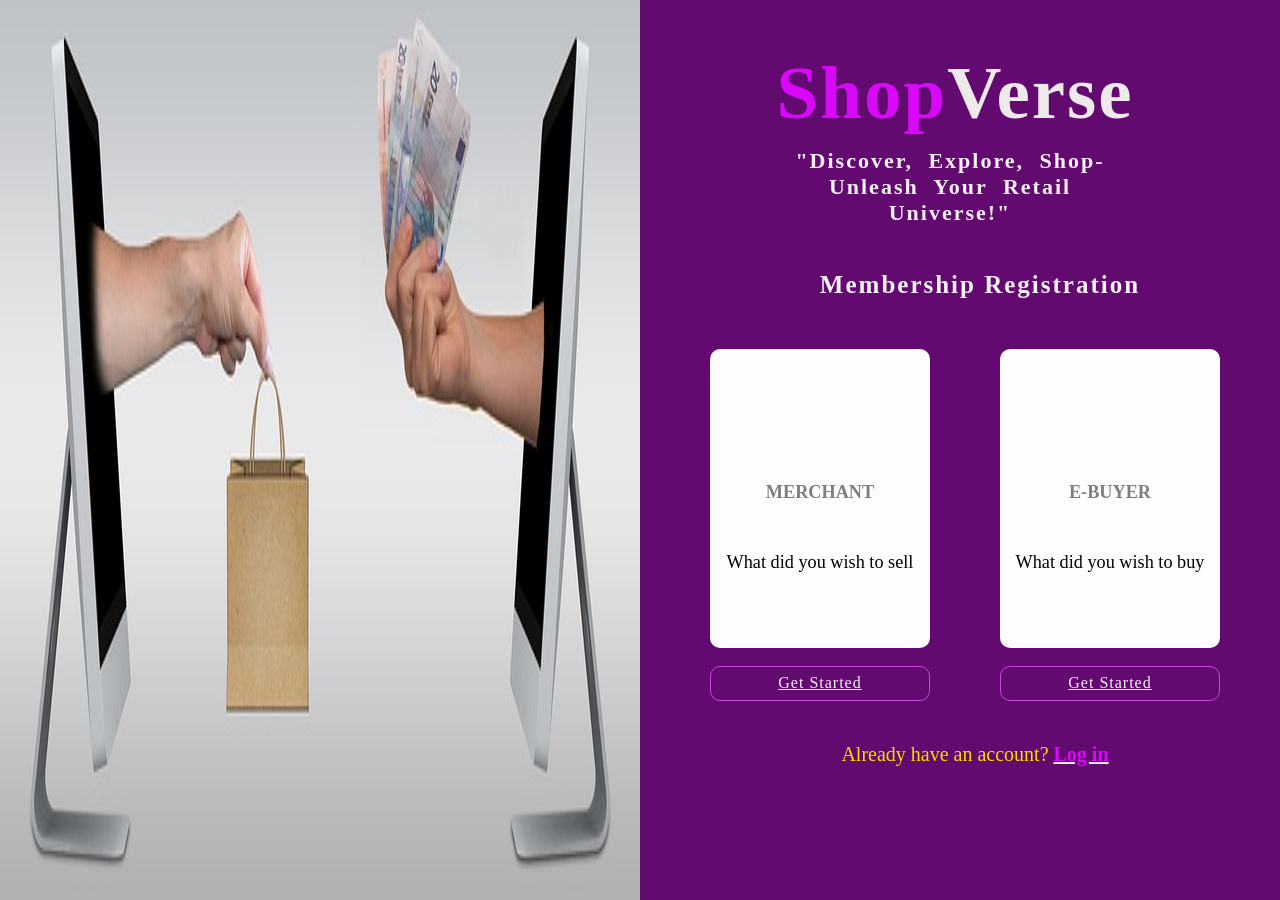
<file: get-started.html>
<!DOCTYPE html>
<html lang="en">
  <head>
    <meta charset="UTF-8" />
    <meta http-equiv="X-UA-Compatible" content="IE=edge" />
    <meta name="viewport" content="width=device-width, initial-scale=1.0" />
    <title>Reg Screen</title>
    <link rel="stylesheet" href="get-started.css" />
  </head>
  <body>
    <div class="signincontainer">
      <div class="reg-img"></div>

      <div class="signin">
        <h1 class="gig"><span>Shop</span>Verse</h1>
        <p class="wel">
          "Discover, Explore, Shop-Unleash Your Retail Universe!"
        </p>
        <p class="member">Membership Registration</p>

        <div id="case1">
          <div class="cli">
            <h4>MERCHANT</h4>
            <p>What did you wish to sell</p>
          </div>

          <br />

          <div class="link1">
            <a href="landing-page.html">Get Started</a>
          </div>
        </div>

        <div id="case1">
          <div class="free">
            <h4>E-BUYER</h4>
            <p>What did you wish to buy</p>
          </div>

          <br />

          <div class="link2">
            <a href="landing-page.html">Get Started</a>
          </div>
        </div>

        <p class="log">
          Already have an account?
          <a href="login.html"
            ><span> <b>Log in</b></span></a
          >
        </p>
      </div>
    </div>
  </body>
</html>
</file>
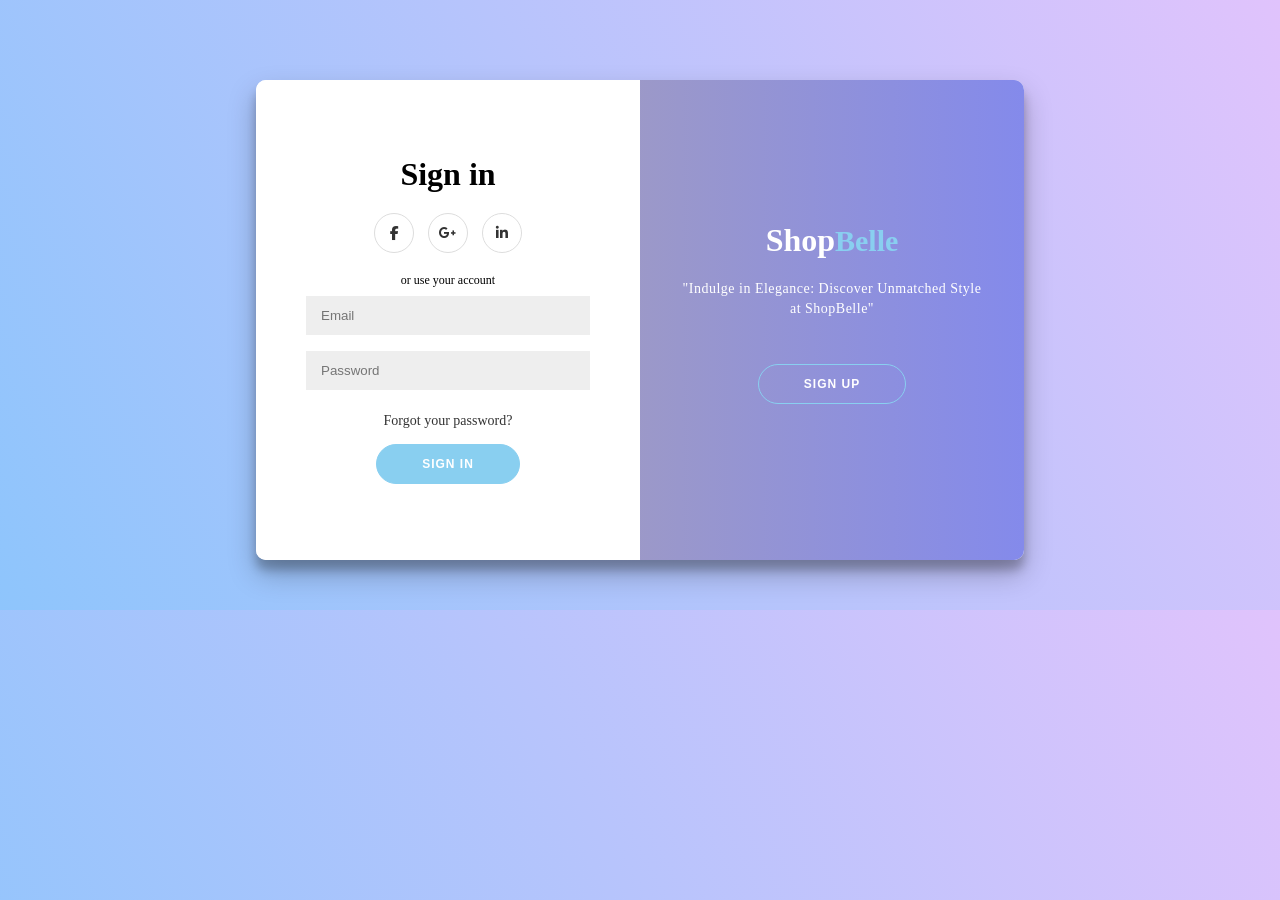
<file: login.html>
<!DOCTYPE html>
<html lang="en">

<head>
  <meta charset="UTF-8" />
  <meta name="viewport" content="width=device-width, initial-scale=1.0" />
  <title>Sign In to ShopBelle</title>
  <link rel="stylesheet" href="loginstyle.css" />
  <link href='https://unpkg.com/boxicons@2.1.4/css/boxicons.min.css' rel='stylesheet'>
  <link rel="preconnect" href="https://fonts.googleapis.com">
  <link rel="preconnect" href="https://fonts.gstatic.com" crossorigin>
  <link
    href="https://fonts.googleapis.com/css2?family=Bentham&family=Lato:ital,wght@0,300;0,400;0,700;1,300;1,400&family=Poppins:ital,wght@0,100;0,200;0,300;0,400;0,500;0,600;0,700;1,100;1,200;1,300;1,400;1,500;1,600&display=swap"
    rel="stylesheet">
    <link rel="stylesheet" href="https://cdnjs.cloudflare.com/ajax/libs/font-awesome/6.5.1/css/all.min.css"
      integrity="sha512-DTOQO9RWCH3ppGqcWaEA1BIZOC6xxalwEsw9c2QQeAIftl+Vegovlnee1c9QX4TctnWMn13TZye+giMm8e2LwA=="
      crossorigin="anonymous" referrerpolicy="no-referrer" />
</head>
<body>
  <div class="container" id="container">
    <div class="form-container sign-in-container">
      <form action="/landing-page.html">
        <h1>Sign in</h1>
        <div class="social-container">
          <a href="#" class="social"  id="facebookSignIn"><i class="fab fa-facebook-f"></i></a>
          <a href="#" class="social"  id="googleSignIn"><i class="fab fa-google-plus-g"></i></a>
          <a href="#" class="social"  id="linkedinSignIn"><i class="fab fa-linkedin-in"></i></a>
        </div>
        <span>or use your account</span>
        <input type="email" placeholder="Email" required/>
        <input type="password" placeholder="Password" required/>
        <a href="#">Forgot your password?</a>
        <button>Sign In</button>
      </form>
    </div>
    <div class="overlay-container">
      <div class="overlay">
        <div class="overlay-panel overlay-left">
          <h1>Welcome Back!</h1>
          <p>To keep connected with us please login with your personal info</p>
          <a href="landing-page.html"><button class="ghost" id="signIn">Sign In</button></a>
        </div>
        <div class="overlay-panel overlay-right">
          <h1>Shop<span>Belle</span></h1>
          <p>"Indulge in Elegance: Discover Unmatched Style at ShopBelle"</p>
          <a href="sign-up.html"><button class="ghost" id="signUp">Sign Up</button></a>
        </div>
      </div>
    </div>
  </div>
  

</body>

  <!-- Firebase scripts
  <script src="https://www.gstatic.com/firebasejs/9.1.3/firebase-app.js"></script>
  <script src="https://www.gstatic.com/firebasejs/9.1.3/firebase-auth.js"></script>
  <script>
    const signInButton = document.getElementById('signIn');
    const signInForm = document.getElementById('signInForm');
    const facebookSignIn = document.getElementById('facebookSignIn');
    const googleSignIn = document.getElementById('googleSignIn');
    const linkedinSignIn = document.getElementById('linkedinSignIn');

    // Firebase configuration (replace with your own Firebase project configuration)
    const firebaseConfig = {
      apiKey: 'your-api-key',
    authDomain: 'your-auth-domain',
    projectId: 'your-project-id',
    storageBucket: 'your-storage-bucket',
    messagingSenderId: 'your-messaging-sender-id',
    appId: 'your-app-id'
      };

    // Initialize Firebase
    firebase.initializeApp(firebaseConfig);

    const auth = firebase.auth();

    signInButton.addEventListener('click', function() {
        if (validateSignInForm()) {
      signInForm.submit();
        }
      });

    facebookSignIn.addEventListener('click', function() {
        // Implement your Facebook authentication logic here
        // (Example: You can use Firebase authentication with the Facebook provider)
        const facebookProvider = new firebase.auth.FacebookAuthProvider();
    auth.signInWithPopup(facebookProvider)
          .then((result) => {
      console.log(result);
          })
          .catch((error) => {
      console.error(error);
          });
      });

    googleSignIn.addEventListener('click', function() {
        // Implement your Google authentication logic here
        // (Example: You can use Firebase authentication with the Google provider)
        const googleProvider = new firebase.auth.GoogleAuthProvider();
    auth.signInWithPopup(googleProvider)
          .then((result) => {
      console.log(result);
          })
          .catch((error) => {
      console.error(error);
          });
      });

    // LinkedIn authentication typically requires server-side implementation due to OAuth 2.0 requirements
    // For simplicity, this example just opens a new window to the LinkedIn authorization page
    linkedinSignIn.addEventListener('click', function() {
      window.open('https://www.linkedin.com/oauth/v2/authorization?response_type=code&client_id=your-client-id&redirect_uri=your-redirect-uri&scope=r_liteprofile%20r_emailaddress');
      });

    function validateSignInForm() {
        // Implement your form validation logic here
        return true;
      }

      signInButton.addEventListener('click', function () {
        if (validateSignInForm()) {
          signInForm.submit();
        }
      });

      function validateSignInForm() {
        const emailInput = document.querySelector('#container .sign-in-container input[type="email"]');
        const passwordInput = document.querySelector('#container .sign-in-container input[type="password"]');

        if (!emailInput.value.trim() || !passwordInput.value.trim()) {
          alert('Please fill in all required fields.');
          return false;
        }

        // Additional validation logic can be added here

        return true;
      }
</script> -->

</html>
</file>
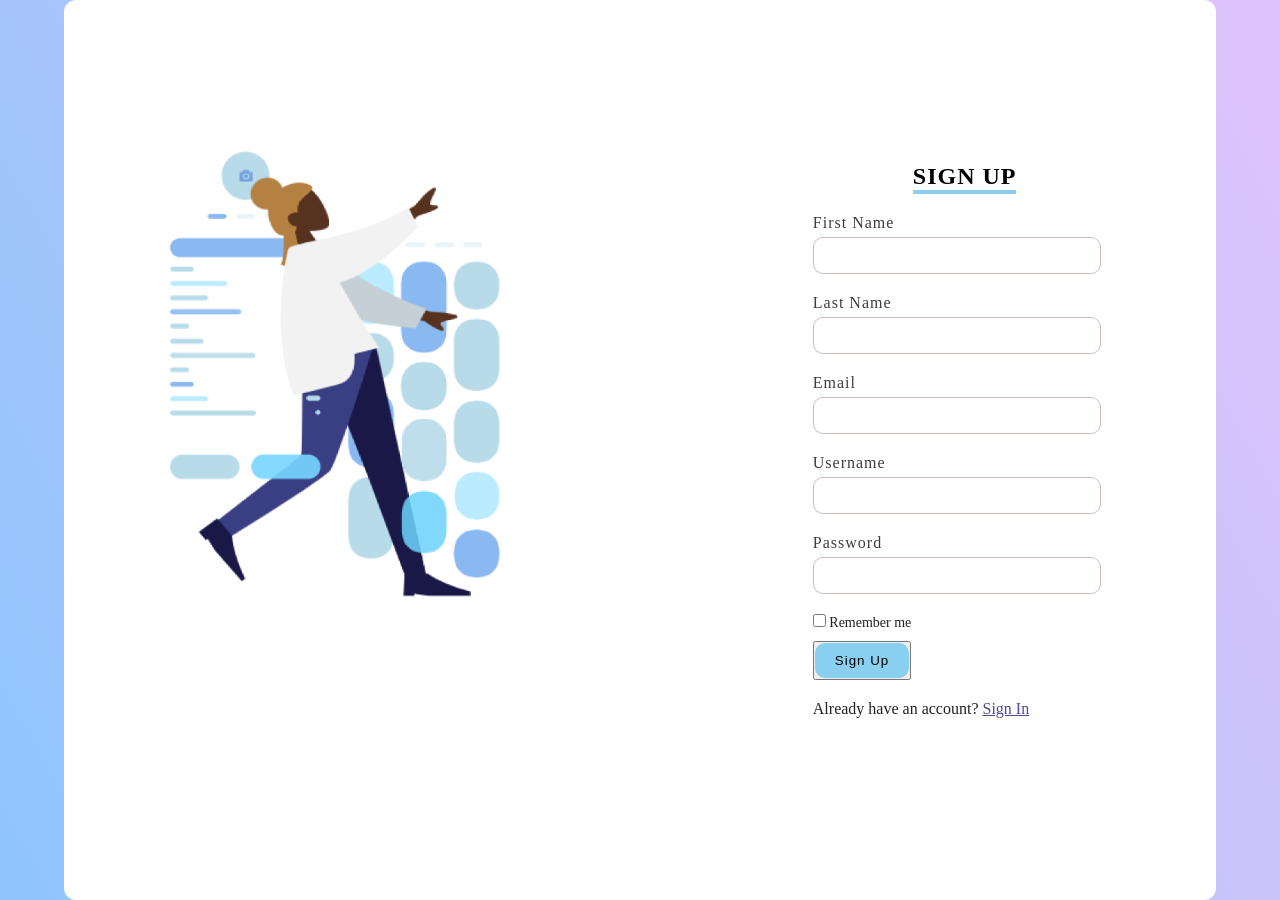
<file: sign-up.html>
<!DOCTYPE html>
<html lang="en">
<head>
  <meta charset="UTF-8" />
  <meta name="viewport" content="width=device-width, initial-scale=1.0" />
  <title>Sign Up</title>
  <link rel="stylesheet" href="sign-up.css" />
  <link href='https://unpkg.com/boxicons@2.1.4/css/boxicons.min.css' rel='stylesheet'>
  <link rel="preconnect" href="https://fonts.googleapis.com">
  <link rel="preconnect" href="https://fonts.gstatic.com" crossorigin>
  <link
    href="https://fonts.googleapis.com/css2?family=Bentham&family=Lato:ital,wght@0,300;0,400;0,700;1,300;1,400&family=Poppins:ital,wght@0,100;0,200;0,300;0,400;0,500;0,600;0,700;1,100;1,200;1,300;1,400;1,500;1,600&display=swap"
    rel="stylesheet">
    <link rel="stylesheet" href="https://cdnjs.cloudflare.com/ajax/libs/font-awesome/6.5.1/css/all.min.css"
      integrity="sha512-DTOQO9RWCH3ppGqcWaEA1BIZOC6xxalwEsw9c2QQeAIftl+Vegovlnee1c9QX4TctnWMn13TZye+giMm8e2LwA=="
      crossorigin="anonymous" referrerpolicy="no-referrer" />
</head>
<body>

  <div id="container">
    <div class="side">
      <img src="image/images/Humaaans Wireframe.png" >

    </div>

    <div class="sign-up-form">
      <div class="form-box">
        <h2 class="header">Sign Up</h2>
        <form action="/landing-page.html">
          <div class="input-box">
            <span>First Name</span>
            <input type="text" name="firstname" required>
          </div>
           <div class="input-box">
            <span>Last Name</span>
            <input type="text" name="lastname" required>
          </div>
          <div class="input-box">
            <span>Email</span>
            <input type="email" name="email" required>
          </div>
          <div class="input-box">
            <span>Username</span>
            <input type="text" name="username" required>
          </div>
          <div class="input-box">
            <span>Password</span>
            <input type="password" name="password" required>
          </div>
          <div class="remember">
            <label><input type="checkbox" name="remember"> Remember me</label>
          </div>
        <div class="input-box">
          <a href="landing-page.html">
            <button><input type="submit" value="Sign Up"></a></button>
        </div>

          <div class="input-box">
            <p>Already have an account? <a href="login.html">Sign In</a> </p>
          </div>
        </form>

      </div>


    </div>
  </div>


  <!-- <script>
    document.getElementById('signup-form').addEventListener('submit', function (event) {
      var firstName = document.getElementsByName('firstName')[0].value;
      var lastName = document.getElementsByName('lastName')[0].value;
      var username = document.getElementsByName('username')[0].value;
      var password = document.getElementsByName('password')[0].value;

      if (!firstName || !lastName || !username || !password) {
        alert('Please fill out all fields.');
        event.preventDefault();
      } else {
        // You can add further validation or form submission logic here
        // For example, sending data to a server using AJAX
        alert('Form submitted!');
      }
    });
  </script> -->

</body>

</html>
</file>
<file: index.css>
:root{
    --blue: rgb(137, 207, 240);
    --purple: (#DDA0DD);
    --white: (#ffffff);
    --black: (#000000);
    --semi-black:(#222222);
    --background: (#FAFAFA);
}




* {
    margin: 0;
    padding: 0;
    box-sizing: border-box;
    font-family: 'Poppins', sans-serif;
}

h1{
    font-size: 50px;
    line-height: 64px;
    color: var(--semi-black);
}

h2 {
    font-size: 46px;
    line-height: 54px;
    color:var(--semi-black);
}

h4 {
    font-size: 20px;
    color:var(--semi-black);
}

h6 {
    font-weight: 700;
    font-size: 12px;
}

p {
    font-size: 16px;
    color: #465b52;
    margin: 15px 0 20px 0;
}

.section-p1 {
    padding: 40px 80px;
}

.section-m1 {
    margin: 40px 0;
}

body {
    width: 100%;
}

#header {
    display: flex;
    align-items: center;
    justify-content: space-between;
    padding: 20px 80px;
    background-color: var(--background);
    z-index: 999;
    position: sticky;
    top: 0;
    left: 0;
}

#navbar {
    display: flex;
    align-items: center;
    justify-content: center;
}

#navbar li {
    list-style: none;
    padding: 0 20px;
}

#navbar li a{
    text-decoration: none;
    font-size: 16px;
    font-weight: 600;
    color: #2c2c2c;
    transition: 0.3 ease;
}

#navbar li a:hover,
#navbar li a.active {
    color: var(--blue);
}

.logo {
    display: flex;
    flex-basis: 38%;
    color:var(--blue);
    font-size: 24px;
    font-style: normal;
    font-weight: 700;
    line-height: 32px;
}

.logo>span{
    color: #2C2C2C;
    font-family: Campton;
    font-size: 24px;
    font-style: normal;
    font-weight: 700;
    line-height: 32px;
} 

.landcontainer{
    display: inline-flex;
    flex-direction: column;
    justify-content: flex-end;
}

.firstpart{
    display: flex;
    flex-basis: 55%;
    flex-grow: 0;
    flex-shrink: 0;
}
.firstpart>.logo{
    display: flex;
    flex-basis: 38%;
    color: var(--blue);
    font-family: Campton;
    font-size: 24px;
    font-style: normal;
    font-weight: 700;
    line-height: 32px;
    justify-content: center;
    align-items: center;
}  
.firstpart>.logo>span{
    color: var(--semi-black);
    font-family: Campton;
    font-size: 24px;
    font-style: normal;
    font-weight: 700;
    line-height: 32px;
} 
.firstpart>a{
    display: flex;
    justify-content: center;
    align-items: center;
    text-decoration: none;
    flex-basis: 18%;
    color: var(--semi-black);
    font-family: Cambria;
    font-size: 14px;
    font-style: normal;
    font-weight: 400;
    line-height: normal;
}
.firstpart>.home{
    color:var(--blue);
    font-weight: 700;
}
.firstpart>.home:hover{
    align-self: center;
    border-bottom: 2px solid var(--blue);
}

#deployment {
    background-color:rgb(255, 255, 255);
    height: 50vh;
    width: 100%;
    background-position: top 0% right 0;
    padding: 0 80px;
    margin-top: 80px;
    background-size:400px;
    display: flex;
    flex-direction: column;
    align-items: flex-start;
    justify-content: center;
}

#deployment h2 {
    justify-items: center;
    padding-bottom: 15px;
}

#deployment p {
    width:auto;
    align-items:  center;
    color: #b8a8a8;
}

#deployment button {
    color:#422c46;
    border: 0;
    padding: 14px 80px 14px 65px;
    background-repeat: no-repeat;
    cursor: pointer;
    font-weight: 700;
    font-size: 15px;
    
}
.aboutproject {
    justify-content: center;
    display: flex;
    flex-direction: column;
    align-items: flex-start;

}

#productshowcase {
    background-image: url("image2/png-transparent-credit-card-discounting-shopping-shopping-bag-miscellaneous-france-fashion-model-removebg-preview.png");
    background-repeat: no-repeat;
  
    background-color: var(--blue);
    height: 50vh;
    width: 100%;
    background-position: top 0% right 0;
    padding: 0 80px;
    margin-top: 80px;
    background-size:400px;
    display: flex;
    flex-direction: column;
    align-items: flex-start;
    justify-content: center;
}

#productshowcase h4 {
    padding-bottom: 15px;
}

#productshowcase h1 {
    color: var(--blue);
}

#productshowcase button {
    color:var(--blue);
    border: 0;
    padding: 14px 80px 14px 65px;
    background-repeat: no-repeat;
    cursor: pointer;
    font-weight: 700;
    font-size: 15px;
}

#aboutproject {
    height: 20vh;
    width: 100%;
    background-position: top 50% right 0;
    padding: 0 90px;
    background-size:400px;
    display: flex;
    flex-direction: column;
    align-items: flex-start;
    justify-content: center;
}

#aboutproject h4 {
    padding-bottom: 5px;
}

#aboutproject p {
    display: flex;
    padding: 0 10px;
    flex-direction: column;
    align-items: flex-start;
    text-align: justify;
}

#aboutproject h2 {
    padding-bottom: 15px;
    color: var(--blue);
}

.parent {
    border: none;
    margin: 1rem;
    padding: 2rem 2rem;
    text-align: center;
  }

  .child {
    display: inline-block;
    border: none;
    padding: 2rem 4rem;
    vertical-align: middle;
  }

.secondpart{
    display: flex;
    align-items: center;
    flex-basis: 45%;
    flex-grow: 0;
    flex-shrink: 0;
}
.secondpart>input{
    width: 308px;
    height: 40px;
    flex-shrink: 0;
    border-radius: 29px;
    border: 0.5px solid var(--blue);
    margin-right: 136px;
    color: rgba(44, 44, 44, 0.50);
    font-family: Cambria;
    font-size: 14px;
    font-style: normal;
    font-weight: 400;
    line-height: normal;
}
.notify{
    margin-right: 24px;
}
/* first section */
.one{
    display: flex;
    justify-content: center;
}
.one-holder{
    width: 85%;
    display: flex;
    padding: 100px 0px 0px 3px;
    align-items: center;
    gap: 20px;
    align-items: center;
}
.sectone-intro{
    flex-basis: 50%;
    display: flex;
    flex-direction: column;
    align-items: flex-start;
    gap: 32px;
    flex-shrink: 1;
    flex-grow: 0;
}
.sectone-intro>.intro-hd{
    color: #2C2C2C;
    font-family: Campton;
    font-size: 60px;
    font-style: normal;
    font-weight: 800;
    line-height: 72px;
    letter-spacing: 1.2px;
    margin: -16px 0px;
}
.sectone-intro>.intro-hd>span{
    color: var(--blue);
}
.sectone-intro>p{
    width: 560px;
    color: #2C2C2C;
    font-family: Open Sans;
    font-size: 20px;
    font-style: normal;
    font-weight: 300;
    line-height: 30px;
    
}
.sectone-intro>a{
    padding: 18px 38px;
    border-radius: 8px;
    background: var(--blue);
    text-decoration: none;
    color: #FCFCFC;
    font-family: Cambria;
    font-size: 16px;
    font-style: normal;
    font-weight: 700;
    line-height: 24px;
    margin-top: -16px;
}
.sectone-img{
    flex-basis: 50%;
}
.sectone-img>img{
    width: 100%;
    height: 580px;
    flex-shrink: 0;
}

/* second section */
.two{
    display: flex;
    justify-content: center;
    flex-direction: column;
    background: #F2F2F2;
    padding: 52px 0px;
    align-items: center;
    gap: 32px;
}
.two-holder{
    display: flex;
    flex-direction: column;
    align-items: center;
    width: 85%;
}
.two-holder>.two-hd{
    color: #2C2C2C;
    text-align: center;
    font-family: Campton;
    font-size: 36px;
    font-style: normal;
    font-weight: 700;
    line-height: normal;
    margin-bottom: 10px;
    margin-top: 0px;
}
.two-holder>.two-para{
    color: #2C2C2C;
    text-align: center;
    font-family: Campton;
    font-size: 18px;
    font-style: normal;
    font-weight: 300;
    line-height: normal;
    width: 55%;
    margin-bottom: 32px;
}
.logo-holders{
    display: flex;
    align-items: flex-start;
    gap: 64px;
}
/* third section */
.three{
    display: flex;
    justify-content: center;
}
.three-holder{
    width: 85%;
    display: flex;
    padding: 80px 0px;
    flex-direction: column;
    align-items: center;
    flex-shrink: 0;
}
.three-holder>.three-hd{
    color: #2C2C2C;
    font-family: Campton;
    font-size: 36px;
    font-style: normal;
    font-weight: 700;
    line-height: 32px;
    margin-bottom: 20px;
}
.three-holder>.three-hd>span{
    color: var(--blue);
}
.three-first-row{
    display: flex;
    width: 100%;
    justify-content: center;
    align-items: center;
    gap: 24px;
    flex-shrink: 0;
}
.three-first-row>div{
    display: flex;
    flex-basis: 30%;
    padding: 38px 32px;
    justify-content: center;
    align-items: center;
    gap: 10px;
    border-radius: 7px;
    background: rgba(142, 135, 167, 0.726);
}
.assure{
    width: 153px;
    height: 65px;
    flex-shrink: 0;
    color: #FCFCFC;
    text-align: center;
    font-family: Campton;
    font-size: 24px;
    font-style: normal;
    font-weight: 700;
    line-height: 32px; 
}
.three-second-row{
    margin-top: 20px;
    display: flex;
    width: 100%;
    justify-content: space-between;
    gap: 24px;
    flex-shrink: 0;
}
.three-second-row>div{
    border: 1px solid green;
    display: flex;
    flex-basis: 30%;
    padding: 3px 0.25px 4px 9.75px;
    flex-shrink: 0;
    border-radius: 8px;
    border: 1px solid var(--new-pry, #A812C0);
    background: #FCFCFC;
}
.three-second-row>div>.assure-info{
    color: #2C2C2C;
    text-align: center;
    font-family: Campton;
    font-size: 18px;
    font-style: normal;
    font-weight: 400;
    line-height: normal;
    letter-spacing: 0.72px;
}

/* fourth section */
.four{
    display: flex;
    justify-content: center;
}
.four-holder{
    width: 85%;
    display: flex;
    padding: 40px 0px;
    align-items: center;
    gap: 35px;
}
.sectfour-intro{
    flex-basis: 55%;
    display: flex;
    flex-direction: column;
    align-items: flex-start;
    gap: 32px;
    flex-shrink: 1;
    flex-grow: 0;
}
.sectfour-intro>.sectfour-hd{
    color: #2C2C2C;
    font-family: Campton;
    font-size: 36px;
    font-style: normal;
    font-weight: 700;
    line-height: 32px;
    letter-spacing: 1.44px;
    margin-bottom: -26px;
}
.sectfour-intro>.sectfour-para{
    color: #2C2C2C;
    font-family: Campton;
    font-size: 18px;
    font-style: normal;
    font-weight: 300;
    line-height: normal;
}
.sectfour-img{
    margin: 0px;
    flex-basis: 40%;
}
.sectfour-img>img{
    width: 100%;
    flex-shrink: 0;
    height: 312px;
}
/* fifth section */
.five{
    display: flex;
    justify-content: center;
    background: #F8F8F8;
}
.five-holder{
    width: 85%;
    display: flex;
    padding: 80px 0px;
    flex-direction: column;
    align-items: center;
    gap: 55px;
}
.five-holder>.five-hd{
    align-self: stretch;
    color: #2C2C2C;
    text-align: center;
    font-family: Campton;
    font-size: 36px;
    font-style: normal;
    font-weight: 700;
    line-height: 32px;
    margin-bottom: 20px;
}
.five-holder>.five-hd>span{
    color: var(--new-pry, #A812C0);
}
.five-second-row{
    display: flex;
    justify-content: space-between;
}
.five-row-cell{
    display: flex;
    padding: 40px 20px;
    flex-direction: column;
    justify-content: center;
    align-items: center;
    gap: 12px;
    flex-basis: 28%;
    border-radius: 10px;
    border: 1px solid #A812C0;
    background: #FCFCFC;
    box-shadow: 0px 1px 2px 0px rgba(16, 24, 40, 0.06), 0px 1px 3px 0px rgba(16, 24, 40, 0.10);
}
.five-row-cell>img{
    margin-bottom: -14px;
}
.five-row-cell>.roll-cell-hd{
    color: var(--secondary-color, #2C2C2C);
    text-align: center;
    font-family: Campton;
    font-size: 24px;
    font-style: normal;
    font-weight: 700;
    line-height: 32px;
    margin-bottom: 0px;
    width: 153px;
}
.five-row-cell>.roll-cell-hd>.row-cell-para{
    color: #2C2C2C;
    text-align: center;
    font-family: Campton;
    font-size: 18px;
    font-style: normal;
    font-weight: 300;
    line-height: normal;
}
/* sixth section */
.six{
    display: flex;
    justify-content: center;
}
.six-holder{
    width: 85%;
    display: flex;
    padding: 40px 9px;
    flex-direction: column;
    justify-content: center;
    /* align-items: center; */
}
.six-holder>.six-hd{
    color: #2C2C2C;
    text-align: center;
    font-family: Campton;
    font-size: 36px;
    font-style: normal;
    font-weight: 700;
    line-height: 32px;
    margin-bottom: 0px;
}
.six-holder>.six-para{
    color: #2C2C2C;
    text-align: center;
    font-family: Campton;
    font-size: 18px;
    font-style: normal;
    font-weight: 500;
    line-height: normal;
}
.six-holder>.six-para>span{
    color: var(--new-pry, #A812C0);
}
.slide{
    flex-basis: 100%;
    height: 478px;
    display: flex;
}
.slide-one{
    flex-basis: 33%;
    display: flex;
    flex-direction: column;
    display: inline-flex;
    align-items: center;
    gap: 10px;
}
.slide-one>h3{
    color: var(--new-pry, #A812C0);
    text-align: center;
    font-family: Campton;
    font-size: 18px;
    font-style: normal;
    font-weight: 500;
    line-height: normal;
    margin-bottom: 15px;
}
.slide-one>.identity-age{
    color: #2C2C2C;
    text-align: center;
    font-family: Campton;
    font-size: 16px;
    font-style: normal;
    font-weight: 500;
    line-height: normal;
}
.slide-one>.silde-para{
    width: 209px;
    height: 84px;
    flex-shrink: 0;
    color: #2C2C2C;
    text-align: center;
    font-family: Campton;
    font-size: 18px;
    font-style: normal;
    font-weight: 300;
    line-height: normal;
}
.coldots{
    text-align: center;
}
.coldots>span{
    margin-top: 20px;
    display: inline-block;
    height: 15px;
    width: 15px;
    margin-right: 12px;
    border-radius: 50%;
    background-color: rgb(218, 214, 214);
}
/* seventh section */
.seven{
    display: flex;
    justify-content: center;
}
.seven-holder{
    width: 85%;
    display: flex;
    align-items: center;
    justify-content: center;
    gap: 64px;
}
.sectsev-intro{
    gap: 29px;
    flex-basis: 50%;
    display: flex;
    flex-direction: column;
    align-items: flex-start;
    flex-shrink: 0;
    flex-grow: 0;
}
.sectsev-intro>.intro-hd{
    color: #2C2C2C;
    font-family: Campton;
    font-size: 36px;
    font-style: normal;
    font-weight: 700;
    line-height: 32px;
}
.sectsev-intro>.seven-para{
    color: #2C2C2C;
    font-family: Campton;
    font-size: 18px;
    font-style: normal;
    font-weight: 300;
    line-height: normal;
}
.sectsev-intro>a{
    display: flex;
    padding: 16px 40px;
    justify-content: center;
    align-items: center;
    border-radius: 5px;
    border: 1px solid var(--new-pry, #A812C0);
    background: #FCFCFC;
    text-decoration: none;
    color: #2C2C2C;
    text-align: center;
    font-family: Campton;
    font-size: 18px;
    font-style: normal;
    font-weight: 500;
    line-height: normal;
}
.sectsev-img{
    position: relative;
    display: flex;
    flex-basis: 40%;
    justify-content: flex-end;
    flex-shrink: 0;
}

.start-join {
    margin-bottom: 80px;
}

/* .shade{
    position: absolute;
    display: inline-block;
    height: 480px;
    width: 380px;
    border: 1px solid yellow;
    background-color: yellow;
    border-radius: 50%;
    left: 850px;
    top: 3420px;
    z-index: -1;

} */
/* eight section */
.eight{
    display: flex;
    justify-content: center;
}
.eight-holder{
    width: 85%;
    height: 420px;
    display: flex;
    justify-content: space-between;
    border-radius: 20px;
    background: rgba(168, 18, 192, 0.50);
}

.eight-one{
    padding-left: 12px;
}
.eight-three{
    padding-right: 12px;
}
.eight-one,.eight-three{
    display: flex;
    flex-direction: column;
    justify-content: center;
    flex-basis: 25%;
    gap: 40px;
}
.dp-holder{
    display: flex;
}
.eight-one>.dp-holder:nth-child(2),.eight-three>.dp-holder:nth-child(3){
    justify-content: flex-end;
}
.eight-one>.dp-holder:nth-child(3),.eight-three>.dp-holder:first-child{
    justify-content: center;
}
.eight-two{
    display: flex;
    flex-direction: column;
    align-items: center;
    justify-content: center;
    flex-basis: 45%;
}
.eight-two-hd{
    color: #2C2C2C;
    text-align: center;
    font-family: Campton;
    font-size: 36px;
    font-style: normal;
    font-weight: 700;
    line-height: 32px;
}
.eight-two-para{
    color: #2C2C2C;
    text-align: center;
    font-family: Campton;
    font-size: 18px;
    font-style: normal;
    font-weight: 400;
    line-height: normal;
    width: 439.779px;
}
#email{
    display: flex;
    padding: 10px 12px;
    align-items: center;
    gap: 12px;
    align-self: stretch;
    border-radius: 6px;
    border: 1px solid rgba(168, 18, 192, 0.50);
    background: #FCFCFC;
    box-shadow: 0px 1px 2px 0px rgba(16, 24, 40, 0.05);
    color: rgba(42, 42, 42, 0.50);
    font-family: Campton;
    font-size: 18px;
    font-style: normal;
    font-weight: 300;
    line-height: normal;
}
.eight-two>form{
    display: flex;
    justify-content: center;
    width: 100%;
    margin-top: 13px;
    gap: 12px;
}
.eight-two>form>.start{
    display: inline-flex;
    height: 40px;
    width: 120px;
    justify-content: center;
    align-items: center;
    gap: 4px;
    flex-shrink: 0;
    border-radius: 4px;
    background: #A812C0;
    color: #FCFCFC;
    font-family: Campton;
    font-size: 18px;
    font-style: normal;
    font-weight: 500;
}
/* finally footer */

footer{
    display: flex;
    justify-content: center;
    padding-top: 100px;
}
.footer-holder{
    display: flex;
    width: 85%;
    justify-content: space-between;
}
.footer-one,.footer-two,.footer-three{
    flex-basis: 30%;
}
.footer-one{
    display: flex;
}
.footer-one-one,.footer-one-two{
    flex-basis: 50%;
    flex-grow: 0;
    flex-shrink: 0;
}
.footer-one-one>.footer-one-one-hd{
    color: #A812C0;
    font-family: Campton;
    font-size: 24px;
    font-style: normal;
    font-weight: 700;
    line-height: 32px;
}
.footer-one-one>.footer-one-one-hd>span{
    color: #2C2C2C;
}
.social>a{
    text-decoration: none;
}
.fa-brands{
    font-size: 20px;
    width: 30px;
    height: 24px;
    flex-shrink: 0;
}
.footer-one-one-para{
    color: #2C2C2C;
    font-family: DM Sans;
    font-size: 12px;
    font-style: normal;
    font-weight: 400;
    line-height: 20px; 
}
.footer-one-two-hd{
    text-align: center;
    color: #A812C0;
    font-family: Campton;
    font-size: 18px;
    font-style: normal;
    font-weight: 500;
    line-height: normal;
}
li>a,li,.newsletter-para{
    text-decoration: none;
    color: #2C2C2C;
    font-family: Campton;
    font-size: 16px;
    font-style: normal;
    font-weight: 300;
    line-height: normal;
}

ul{
    list-style: none;
}


.newsletter>input{
    display: flex;
    width: 182px;
    height: 20px;
    flex-direction: column;
    justify-content: center;
}

footer {
    display: flex;
    flex-wrap: wrap;
    justify-content: space-between;
}

footer .col {
    display: flex;
    flex-direction: column;
    align-items: flex-start;
    margin-bottom: 20px;
}

footer .logo {
    margin-bottom: 30px;
}

footer h4 {
    font-size: 14px;
    padding-bottom: 20px;
}

footer p {
    font-size: 13px;
    margin: 0 0 8px 0;
}

footer a {
    font-size: 13px;
    text-decoration: none;
    color: #222;
    margin-bottom: 10px;
}

footer .follow {
    margin-top: 20px;
}

footer .follow i {
    color: #465b52;
    padding-right: 4px;
    cursor: pointer;
}

footer .install .row img {
    border: 1px solid #088178;
    border-radius: 6px;
}

footer .install img {
    margin: 10px 0 15px 0;
}


footer .follow i:hover,
footer  a:hover{
    color: #088178;
}

footer .copyright{
    width: 100%;
    text-align: center;
}
</file>
<file: categories.css>
:root {
    --blue: rgb(137, 207, 240);
    --purple: (#DDA0DD);
    --white: (#ffffff);
    --black: (#000000);
    --semi-black: (#222222);
    --background: (#FAFAFA);
}
* {
    margin: 0;
    padding: 0;
    box-sizing: border-box;
    font-family: 'Poppins', sans-serif;
}

h1{
    font-size: 50px;
    line-height: 64px;
    color: #222;
}

h2 {
    font-size: 46px;
    line-height: 54px;
    color:#222;
}

h4 {
    font-size: 20px;
    color:#222;
}

h6 {
    font-weight: 700;
    font-size: 12px;
}

p {
    font-size: 16px;
    color: #465b52;
    margin: 15px 0 20px 0;
}

.section-p1 {
    padding: 40px 80px;
}

.section-m1 {
    margin: 40px 0;
}

body {
    width: 100%;
}

#header {
    display: flex;
    align-items: center;
    justify-content: space-between;
    padding: 20px 80px;
    background-color: #FAFAFA;
    z-index: 999;
    position: sticky;
    top: 0;
    left: 0;
}

#navbar {
    display: flex;
    align-items: center;
    justify-content: center;
}

#navbar li {
    list-style: none;
    padding: 0 20px;
}

#navbar li a{
    text-decoration: none;
    font-size: 16px;
    font-weight: 600;
    color: #2c2c2c;
    transition: 0.3 ease;
}

#navbar li a:hover,
#navbar li a.active {
    color:var(--blue);
}

#hero {
    background-image: url("image2/serially/1-removebg.png");
    background-repeat: no-repeat;
  
    background-color:aliceblue;
    height: 90vh;
    width: 100%;
    background-position: top 50% right 0;
    padding: 0 80px;
    background-size:400px;
    display: flex;
    flex-direction: column;
    align-items: flex-start;
    justify-content: center;
}

#hero h4 {
    padding-bottom: 15px;
}

#hero h1 {
    color: var(--blue);
}

#hero button {
    color:var(--blue);
    border: 0;
    padding: 14px 80px 14px 65px;
    background-repeat: no-repeat;
    cursor: pointer;
    font-weight: 700;
    font-size: 15px;
}

#feature {
    display: flex;
    align-items: center;
    justify-content: space-between;
    flex-wrap: wrap;
}
#feature .fe-box {
    width: 180px;
    text-align: center;
    padding: 25px 15px;
    box-shadow: 20px 20px 34px rgba(0, 0, 0, 0.03);
    border: 1px solid #cce7d0; 
    border-radius: 4px;
    margin: 15px 0;
}

#feature .fe-box:hover {
    box-shadow: 10px 10px 54px rgba(70, 62, 221, 0.1);
}

#feature .fe-box img {
    width: 100%;
    margin-bottom: 10px;
}

#feature .fe-box h6{
    display: inline-block;
    padding: 9px 8px 6px 8px;
    line-height: 1;
    border-radius: 4px;
    color: #088178;
    background-color: #c4b3b3;
}

#feature .fe-box:nth-child(2) h6{
    background-color: #c2cfba;
}

#feature .fe-box:nth-child(3) h6{
    background-color: #dde7bfe1;
}

#feature .fe-box:nth-child(4) h6{
    background-color: #ad9bc5e1;
}

#feature .fe-box:nth-child(5) h6{
    background-color: #96ccb5;
}

#feature .fe-box:nth-child(6) h6{
    background-color: #fcb9d0;
}

#product1{
    text-align: center;
}

#product1 .pro-container{
    display: flex;
    justify-content: space-between;
    padding-top: 20px;
    flex-wrap: wrap;
}

#product1 .pro {
    width: 23%;
    min-width: 250px;
    padding: 10px 12px;
    border: 1px solid #cce7d0;
    border-radius: 25px;
    cursor: pointer;
    box-shadow: 20px 20px 30px rgba(0, 0, 0, 0.02);
    margin: 15px 0;
    transition: 0.2s ease;
    position: relative;
}

#product1 .pro:hover{
    box-shadow: 20px 20px 30px rgba(0, 0, 0, 0.06);
}
#product1 .pro img{
    width: 100%;
    border-radius: 20px;
}

#product1 .pro .des{
    text-align: start;
    padding: 10px 0;
}

#product1 .pro .des span {
    color: #606063;
    font-size: 12px;
}

#product1 .pro .des h5{
    padding-top: 7px;
    color: #1a1a1a;
    font-size: 14px;
}

#product1 .pro .des i{
    font-size: 12px;
    color: rgb(243, 181, 25);
}

#product1 .pro .des h4{
    padding-top: 7px;
    font-size: 15px;
    font-weight: 700;
    color: #088178;
}

#product1 .pro .cart{
    width: 40px;
    height: 40px;
    line-height: 40px;
    border-radius: 50px;
    background-color: #e8f6ea;
    font-weight: 500;
    color: #088178;
    border: 1px solid #cce7d0;
    position: absolute;
    bottom: 20px;
    right: 10px;
}

.logo {
    display: flex;
    flex-basis: 38%;
    color: var(--semi-black);
    font-family: Campton;
    font-size: 24px;
    font-style: normal;
    font-weight: 700;
    line-height: 32px;
}

.logo>span{
    color:var(--blue);
    font-family: Campton;
    font-size: 24px;
    font-style: normal;
    font-weight: 700;
    line-height: 32px;
} 

footer{
    display: flex;
    justify-content: center;
    padding-top: 100px;
}
.footer-holder{
    display: flex;
    width: 85%;
    justify-content: space-between;
}
.footer-one,.footer-two,.footer-three{
    flex-basis: 30%;
}
.footer-one{
    display: flex;
}
.footer-one-one,.footer-one-two{
    flex-basis: 50%;
    flex-grow: 0;
    flex-shrink: 0;
}
.footer-one-one>.footer-one-one-hd{
    color: #A812C0;
    font-family: Campton;
    font-size: 24px;
    font-style: normal;
    font-weight: 700;
    line-height: 32px;
}
.footer-one-one>.footer-one-one-hd>span{
    color: #2C2C2C;
}
.social>a{
    text-decoration: none;
}
.fa-brands{
    font-size: 20px;
    width: 30px;
    height: 24px;
    flex-shrink: 0;
}
.footer-one-one-para{
    color: #2C2C2C;
    font-family: DM Sans;
    font-size: 12px;
    font-style: normal;
    font-weight: 400;
    line-height: 20px; 
}
.footer-one-two-hd{
    text-align: center;
    color: #A812C0;
    font-family: Campton;
    font-size: 18px;
    font-style: normal;
    font-weight: 500;
    line-height: normal;
}
li>a,li,.newsletter-para{
    text-decoration: none;
    color: #2C2C2C;
    font-family: Campton;
    font-size: 16px;
    font-style: normal;
    font-weight: 300;
    line-height: normal;
}
ul{
    list-style: none;
}
.newsletter>input{
    display: flex;
    width: 182px;
    height: 20px;
    flex-direction: column;
    justify-content: center;
}

footer {
    display: flex;
    flex-wrap: wrap;
    justify-content: space-between;
}

footer .col {
    display: flex;
    flex-direction: column;
    align-items: flex-start;
    margin-bottom: 20px;
}

footer .logo {
    margin-bottom: 30px;
}

footer h4 {
    font-size: 14px;
    padding-bottom: 20px;
}

footer p {
    font-size: 13px;
    margin: 0 0 8px 0;
}

footer a {
    font-size: 13px;
    text-decoration: none;
    color: #222;
    margin-bottom: 10px;
}

footer .follow {
    margin-top: 20px;
}

footer .follow i {
    color: #465b52;
    padding-right: 4px;
    cursor: pointer;
}

footer .install .row img {
    border: 1px solid #088178;
    border-radius: 6px;
}

footer .install img {
    margin: 10px 0 15px 0;
}


footer .follow i:hover,
footer  a:hover{
    color: #088178;
}

footer .copyright{
    width: 100%;
    text-align: center;
}
@media (max-width:799px) {
    #navbar {
        display: flex;
        flex-direction: column;
        align-items: flex-start;
        justify-content: flex-start;
        position: fixed;
        top: 0;
        right: -300px;
        height:100vh;
        width: 300px;
        background-color: #e3e6f3;
        box-shadow: 0 40px 60px rgba(0, 0, 0, 0.1);
        padding: 80px 0 0 10px;
    }
    
    #navbar li{
        margin-bottom: 25px;
    }
}
</file>
<file: contact.css>
@import url('https://fonts.googleapis.com/css2?family=Poppins:wght@200;300;400;500;600;700&display=swap');
*{
  margin: 0;
  padding: 0;
  box-sizing: border-box;
  font-family: "Poppins" , sans-serif;
}
body{
  min-height: 100vh;
  width: 100%;
  background: #c8e8e9;
  display: flex;
  align-items: center;
  justify-content: center;
}
.cont{
    position:absolute;
    top:10px;
    bottom:300px;
    color:white;
}
.container{
  width: 85%;
  background: #fff;
  border-radius: 6px;
  padding: 20px 60px 30px 40px;
  box-shadow: 0 5px 10px rgba(0, 0, 0, 0.2);
}
.container .content{
  display: flex;
  align-items: center;
  justify-content: space-between;
}
.container .content .left-side{
  width: 25%;
  height: 100%;
  display: flex;
  flex-direction: column;
  align-items: center;
  justify-content: center;
  margin-top: 15px;
  position: relative;
}
.content .left-side::before{
  content: '';
  position: absolute;
  height: 70%;
  width: 2px;
  right: -15px;
  top: 50%;
  transform: translateY(-50%);
  background: #afafb6;
}
.content .left-side .details{
  margin: 14px;
  text-align: center;
}
.content .left-side .details i{
  font-size: 30px;
  color: #3e2093;
  margin-bottom: 10px;
}
.content .left-side .details .topic{
  font-size: 18px;
  font-weight: 500;
}
.content .left-side .details .text-one,
.content .left-side .details .text-two{
  font-size: 14px;
  color: #afafb6;
}
.container .content .right-side{
  width: 75%;
  margin-left: 75px;
}
.content .right-side .topic-text{
  margin-top: 20px;
  font-size: 23px;
  font-weight: 600;
  color: #3e2093;
}

.top{
  margin-top: 10px;
}
.right-side .input-box{
  height: 50px;
  width: 100%;
  margin: 12px 0;
}
.right-side .input-box input,
.right-side .input-box textarea{
  height: 100%;
  width: 100%;
  margin-top:10px;
  border: none;
  outline: none;
  font-size: 16px;
  background: #F0F1F8;
  border-radius: 6px;
  padding: 0px 15px;
  resize: none;
}
.rig{
  margin-top:60px !important;
}
.right-side .message-box{
  min-height: 110px;
}
.right-side .input-box textarea{
  padding-top: 6px;
}
.right-side .button{
  display: inline-block;
  margin-top: 12px;
}
.right-side .button input[type="button"]{
  color: #fff;
  font-size: 18px;
  outline: none;
  border: none;
  padding: 8px 16px;
  border-radius: 6px;
  background: #3e2093;
  cursor: pointer;
  transition: all 0.3s ease;
}
.button input[type="button"]:hover{
  background: #5029bc;
}
@media (max-width: 950px) {
  .container{
    width: 90%;
    padding: 30px 40px 40px 35px ;
  }
  .container .content .right-side{
   width: 75%;
   margin-left: 55px;
}
}
@media (max-width: 820px) {
  .container{
    margin: 40px 0;
    height: 100%;
  }
  .container .content{
    flex-direction: column-reverse;
  }
 .container .content .left-side{
   width: 100%;
   flex-direction: row;
   margin-top: 40px;
   justify-content: center;
   flex-wrap: wrap;
 }
 .container .content .left-side::before{
   display: none;
 }
 .container .content .right-side{
   width: 100%;
   margin-left: 0;
 }
}
</file>
<file: get-started.css>
body{
    margin: 0;
    padding: 0;
    background-color: #630A71;;
}

.signincontainer {
    display: flex;
    height: 100vh;
}

.reg-img{
    background-image: url(image2/m13.jpeg);
    background-position: right;
    background-size: 100% 100%;
    background-repeat: no-repeat;
    flex-basis: 50%;
}

#img1 {
    flex-basis: 50%;
}

.gig {
    color: #efeaea;
    width: 320px;
    font-family: serif;
    font-size: 75px;
    font-style: normal;
    font-weight: 600;
    text-align: center;
    letter-spacing: 2px; 
    margin-bottom: -20px;
    padding-right: 0px;
    display: flex;
    padding-left: 155px;
    padding-bottom: 0;
    padding-top: 0px;
    
    align-items: center;
justify-content: center;
}


span{
    color: #da08fa;
}

.wel {
    margin-top: 12px;
    display: flex;
    width: 320px;
    justify-content: center;
    align-items: flex-start;
    gap: 4px;
    color: #f9f0fa;
    font-family: Cambria;
    font-size: 22px;
    font-style: normal;
    font-weight: 700;
    line-height: normal;
    letter-spacing: 2px;
    padding-left: 150px;
    padding-top: 20px;
    word-spacing: 8px;
    word-spacing: center;
    text-align: center;
}


.member {
    color: #f9f0fa;
    font-family: Cambria;
    font-size: 25px;
    font-style: normal;
    font-weight: 700;
    line-height: normal;
    letter-spacing: 2px;
    padding-left: 100px;
    word-spacing: center;
    text-align: center;
}


h4 {
    color: #807d7d;
font-family: Cambria;
font-size: 18.246px;
font-style: normal;
font-weight: 700;
line-height: 26.066px;
text-align: center;
padding-top: 130px;
}

p {
    color: #030202;
font-family: Cambria;
font-size: 18.246px;
font-style: normal;
font-weight: 400;
line-height: 26.066px; /* 142.857% */
padding-top: 20px;
text-align: center;
}

#case1 {
    float: left;
    padding-left: 70px;
}

#case2 {
    float: right;
}
.cli{
    border-radius: 10px;
    background: #FFFDFD;
    width: 220px;
    height: 299px;
    padding-right: 0px;
   
}

.free {
    border-radius: 10px;
    background:  #FFFDFD;
    width: 220px;
    height: 299px;
    padding-right: 0px;
    padding-left: 0px;

}

.link1 {
    display: flex;
padding: 7.778px 12.444px;
justify-content: center;
align-items: center;
gap: 6.222px;
flex: 1 0 0;
font-family: Cambria;
border-radius: 10px;
border: 0.778px solid var(--new-pry, #c747da);
letter-spacing: 1px;
}

a {
    color: #f9f0fa;
}

.link2 {
display: flex;
padding: 7.778px 12.444px;
justify-content: center;
align-items: center;
gap: 6.222px;
flex: 1 0 0;
font-family: Cambria;
border-radius: 10px;
border: 0.778px solid var(--new-pry, #c747da);
letter-spacing: 1px;
}

.log {
    color: gold;
font-family: Cambria;
font-size: 20px;
font-style: normal;
font-weight: 400;
line-height: 20px;
padding-top: 420px;
padding-left: 90px;
}
</file>
<file: loginstyle.css>
:root {
    --blue: rgb(137, 207, 240);
    --darker-blue: rgb(87, 144, 170);
    --purple: (#DDA0DD);
    --white: (#ffffff);
    --black: (#000000);
    --semi-black: (#222222);
    --background: (#FAFAFA);
}

* {
    margin: 0px;
    padding: 0px;
    box-sizing: border-box;
}

body {
    background-color: #8EC5FC;
    background-image: linear-gradient(62deg, #8EC5FC 0%, #E0C3FC 100%);
    display: flex;
    justify-content: center;
    align-items: center;
    flex-direction: column;
    margin: 80px 0 50px;
}

h1 {
    font-weight: bold;
    margin: 0;
}

h1 span{
    font-weight: bold !important;
    font-size: 30px !important;
    color:var(--blue);

}
h2 {
    text-align: center;
}

p {
    font-size: 14px;
    font-weight: 100;
    line-height: 20px;
    letter-spacing: 0.5px;
    margin: 20px 0 30px;
}

span {
    font-size: 12px;
}

a {
    color: #333;
    font-size: 14px;
    text-decoration: none;
    margin: 15px 0;
}

button {
    border-radius: 20px;
    border: 1px solid var(--blue);
    background-color: var(--blue);
    color: #FFFFFF;
    font-size: 12px;
    font-weight: bold;
    padding: 12px 45px;
    letter-spacing: 1px;
    text-transform: uppercase;
    transition: transform 80ms ease-in;
    cursor: pointer;
}

button:active {
    transform: scale(0.95);
}

button:focus {
    outline: none;
}

button.ghost {
    background-color: transparent;
    border-color: none;
}

form {
    background-color: #FFFFFF;
    display: flex;
    align-items: center;
    justify-content: center;
    flex-direction: column;
    padding: 0 50px;
    height: 100%;
    text-align: center;
}

input {
    background-color: #eee;
    border: none;
    padding: 12px 15px;
    margin: 8px 0;
    width: 100%;
}

.container {
    background-color: #fff;
    border-radius: 10px;
    box-shadow: 0 14px 28px rgba(0, 0, 0, 0.25),
        0 10px 10px rgba(0, 0, 0, 0.22);
    position: relative;
    overflow: hidden;
    width: 768px;
    max-width: 100%;
    min-height: 480px;
}

.form-container {
    position: absolute;
    top: 0;
    height: 100%;
    transition: all 0.6s ease-in-out;
}

.sign-in-container {
    left: 0;
    width: 50%;
    z-index: 2;
}

.container.right-panel-active .sign-in-container {
    transform: translateX(100%);
}


.container.right-panel-active .sign-up-container {
    transform: translateX(100%);
    opacity: 1;
    z-index: 5;
    animation: show 0.6s;
}

@keyframes show {

    0%,
    49.99% {
        opacity: 0;
        z-index: 1;
    }

    50%,
    100% {
        opacity: 1;
        z-index: 5;
    }
}

.overlay-container {
    position: absolute;
    top: 0;
    left: 50%;
    width: 50%;
    height: 100%;
    overflow: hidden;
    transition: transform 0.6s ease-in-out;
    z-index: 100;
}

.container.right-panel-active .overlay-container {
    transform: translateX(-100%);
}

.overlay {
    background: var(--purple);
    background: -webkit-linear-gradient(to right, #726f6f, #a06a76);
    background: linear-gradient(to right, #b3a7a6, #848aeb);
    background-repeat: no-repeat;
    background-size: cover;
    background-position: 0 0;
    color: #FFFFFF;
    position: relative;
    left: -100%;
    height: 100%;
    width: 200%;
    transform: translateX(0);
    transition: transform 0.6s ease-in-out;
}

.container.right-panel-active .overlay {
    transform: translateX(50%);
}

.overlay-panel {
    position: absolute;
    display: flex;
    align-items: center;
    justify-content: center;
    flex-direction: column;
    padding: 0 40px;
    text-align: center;
    top: 0;
    height: 100%;
    width: 50%;
    transform: translateX(0);
    transition: transform 0.6s ease-in-out;
}

.overlay-left {
    transform: translateX(-20%);
}

.container.right-panel-active .overlay-left {
    transform: translateX(0);
}

.overlay-right {
    right: 0;
    transform: translateX(0);
}

.container.right-panel-active .overlay-right {
    transform: translateX(20%);
}

.social-container {
    margin: 20px 0;
}

.social-container a {
    border: 1px solid #DDDDDD;
    border-radius: 50%;
    display: inline-flex;
    justify-content: center;
    align-items: center;
    margin: 0 5px;
    height: 40px;
    width: 40px;
}
</file>
<file: sign-up.css>
:root {
    --blue: rgb(137, 207, 240);
    --darker-blue:rgb(87, 144, 170);
    --purple: (#DDA0DD);
    --white: (#ffffff);
    --black: (#000000);
    --semi-black: (#222222);
    --background: (#FAFAFA);
}

*{
    margin: 0px;
    padding: 0px;
    box-sizing: border-box;
}

body{
    background-color: #8EC5FC;
        background-image: linear-gradient(62deg, #8EC5FC 0%, #E0C3FC 100%);
}

#container {
    position:relative;
    width:90%;
    height:100vh;
    display: flex;
    margin: 0 auto;
    border: none;
    border-radius: 12px;
    background-color: white !important;
}
.side{
    position:relative;
    width:40%;
    color:rgb(29, 8, 8) !important;
    height:100%;

}
.side img{
    position:absolute;
    top:150px;
    left:40px;
    width:100%;
    height:50%;
    object-fit: cover;
}

.sign-up-form{
    display:flex;
    justify-content: flex-end;
    align-items: center;
    width:50%;
    height:100%;
}

.sign-up-form .form-box{
    width:50%;
}
 .form-box h2{
    color:var(--semi-black);
    font-weight:600;
    font-size:1.5em;
    text-transform: uppercase;
    margin-bottom: 20px;
    margin-left:100px;
    border-bottom: 4px solid var(--blue);
    display: inline-block;
    letter-spacing: 1px;
}
.sign-up-form .form-box .input-box{
    margin-bottom: 20px;
}

.sign-up-form .form-box .input-box span{
    font-size:16px;
    margin-bottom: 5px;
    display:inline-block;
    color:#413b3b;
    font-weight: 300;
    letter-spacing: 1px;
}
.sign-up-form .form-box .input-box input{
    width:100%;
    padding:10px 20px;
    outline:none;
    font-weight: 400;
    border:1px solid rgb(212, 185, 185);
    letter-spacing:1px;
    color:var(--semi-black);
    background: transparent;
    border-radius: 10px;
}
.sign-up-form .form-box .input-box input[type="submit"]{
    background: var(--blue);
    color:#000000;
    outline:none;
    border:none;
    font-weight: 500;
    cursor: pointer;
}

.sign-up-form .form-box .input-box input[type="submit"]:hover{
    background: rgb(161, 161, 199);
}

.remember{
    margin-bottom:10px;
    color:#222222;
    font-weight: 400;
    font-size:14px;
}

.input-box p{
    color:#222222;

}

.input-box p a{
    color: rgb(75, 75, 148);
}

@media (max-width: 768px) {
    .side{
        display: none;
    }
    .sign-up-form, .form-box {
        height: auto;
        width:70%;
    }
}
</file>
